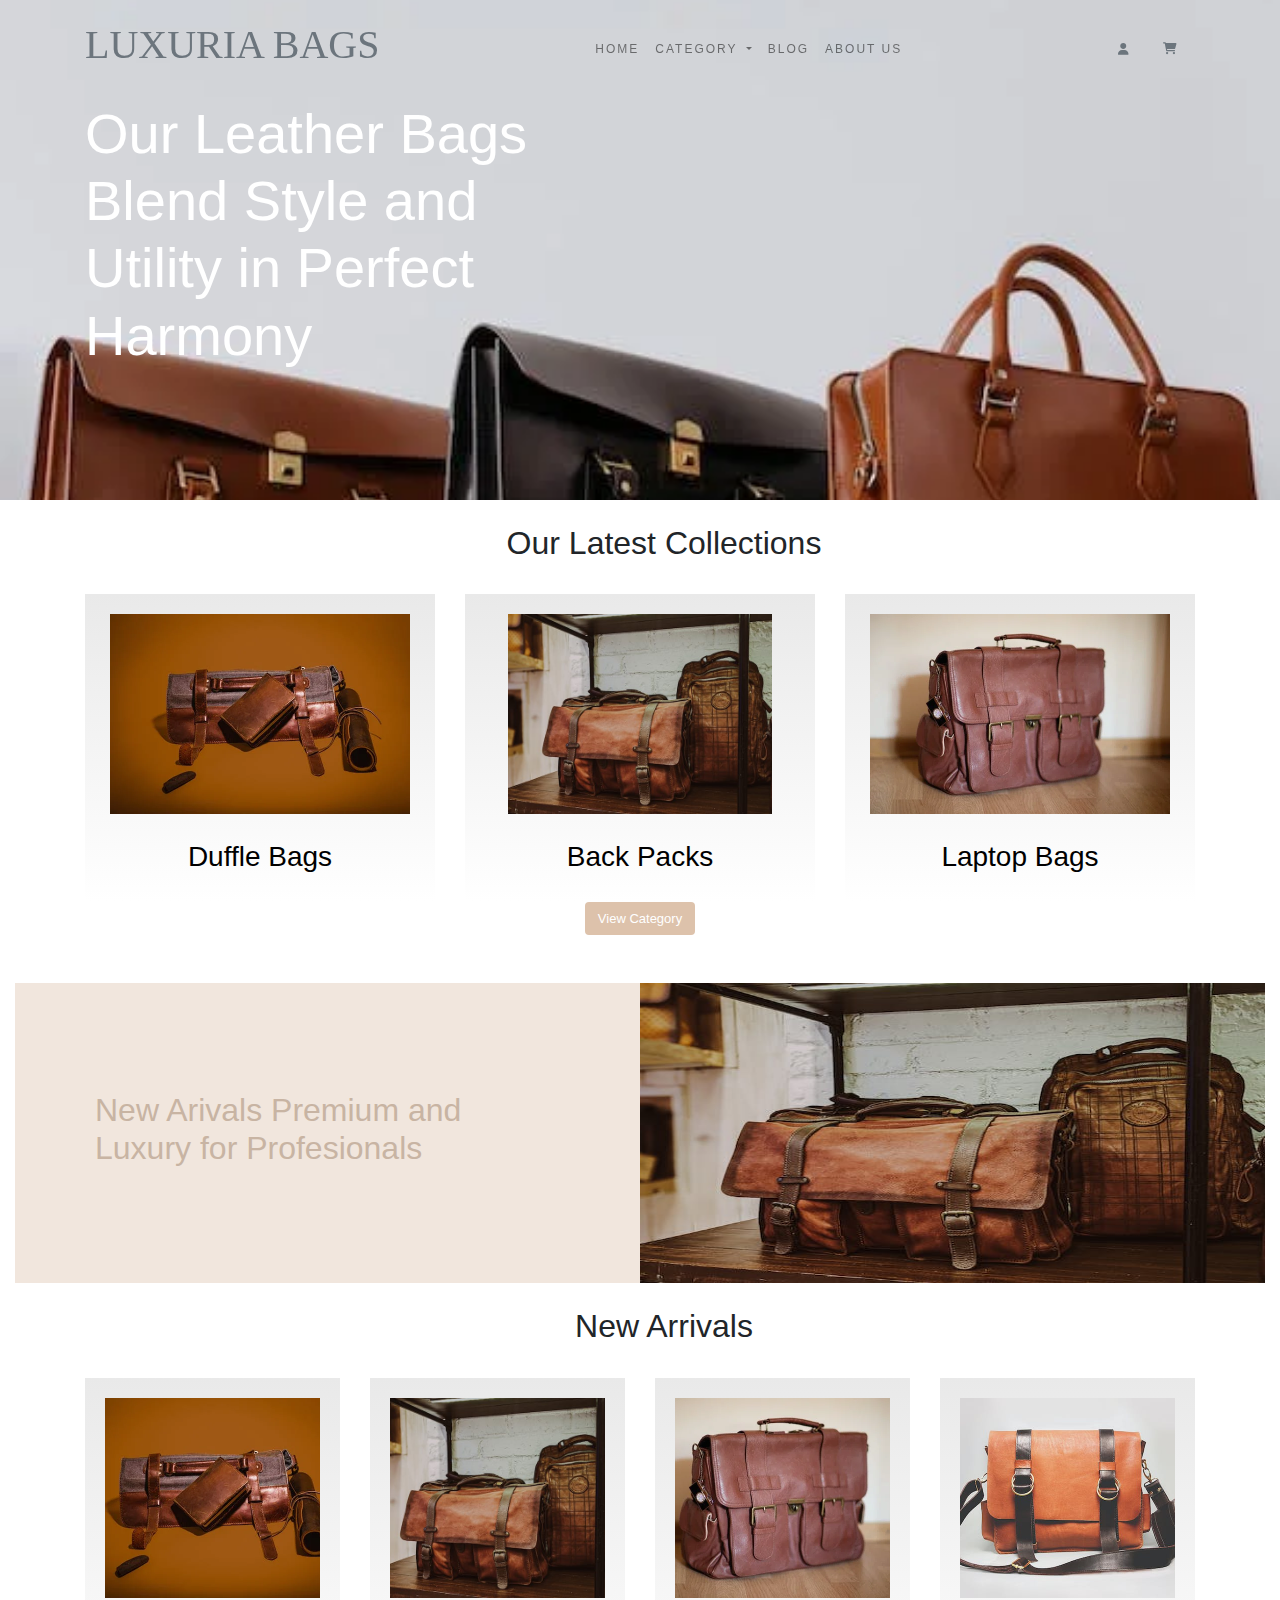
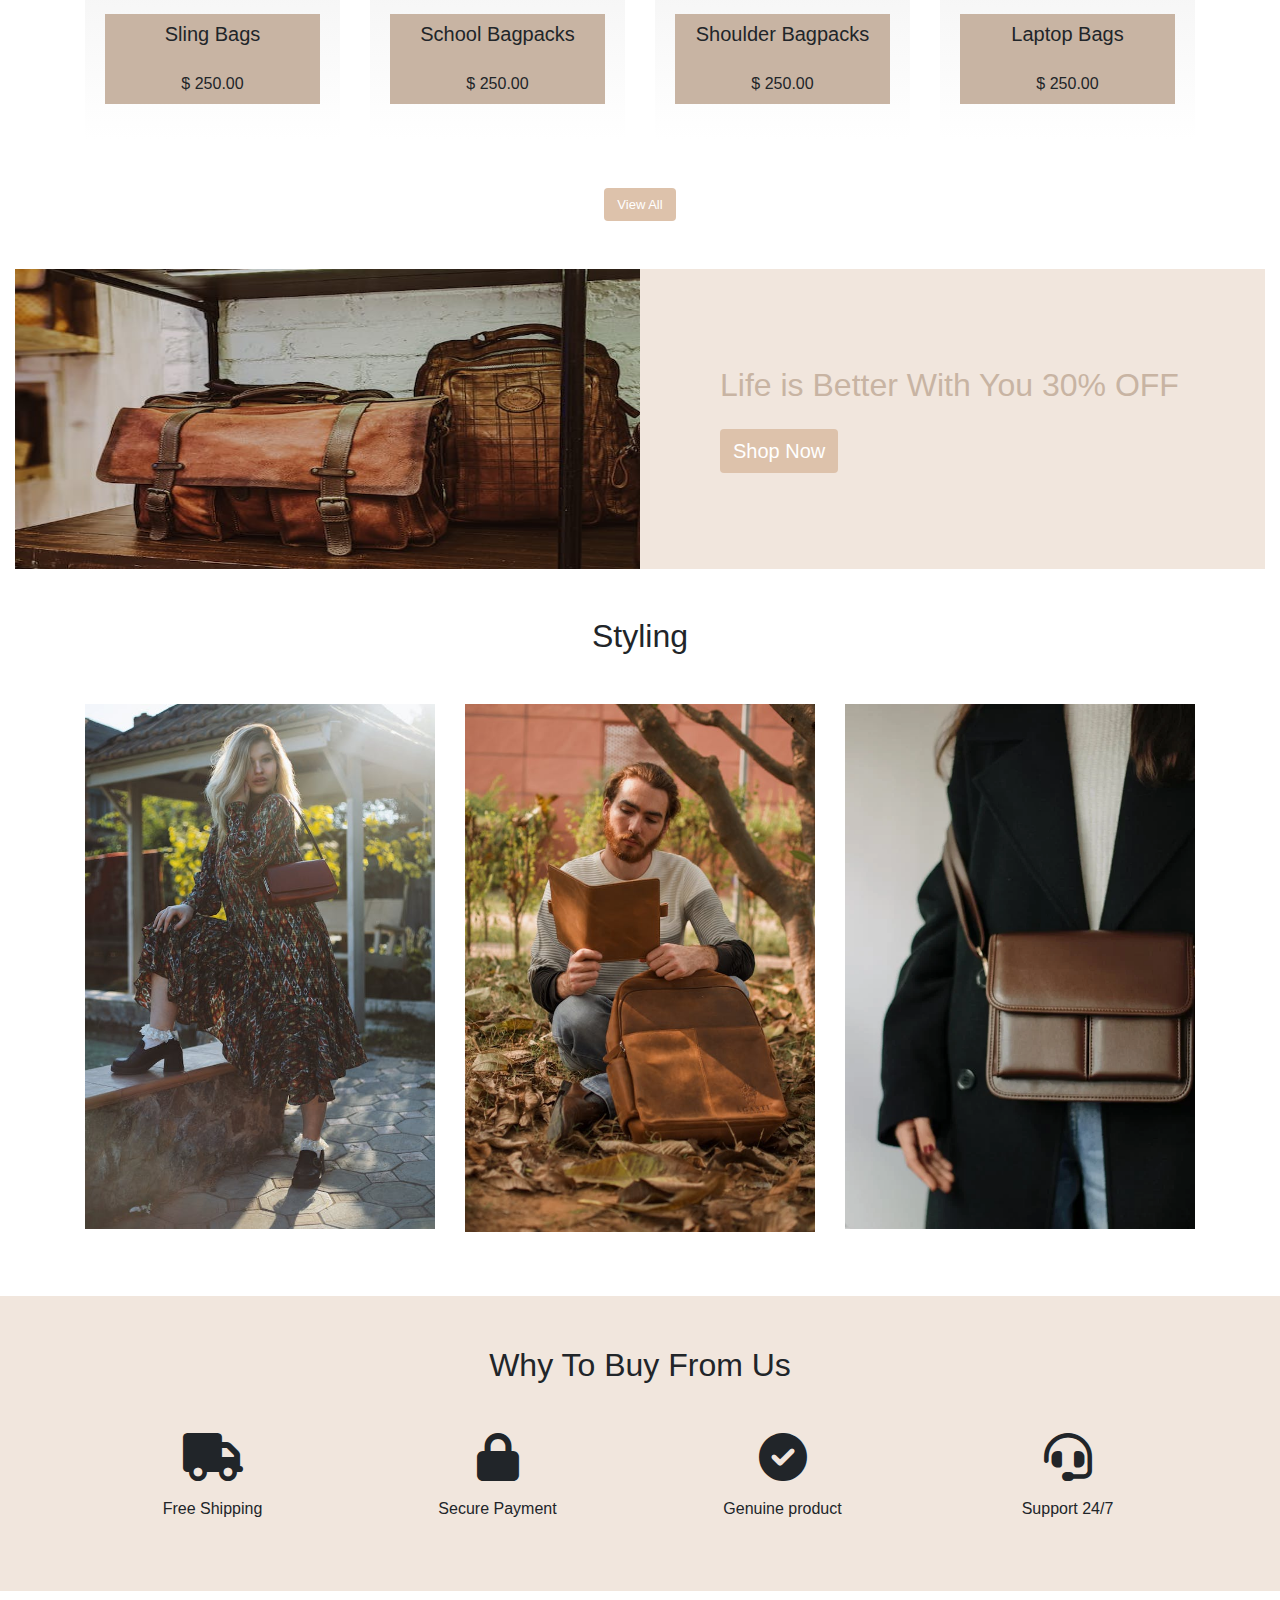
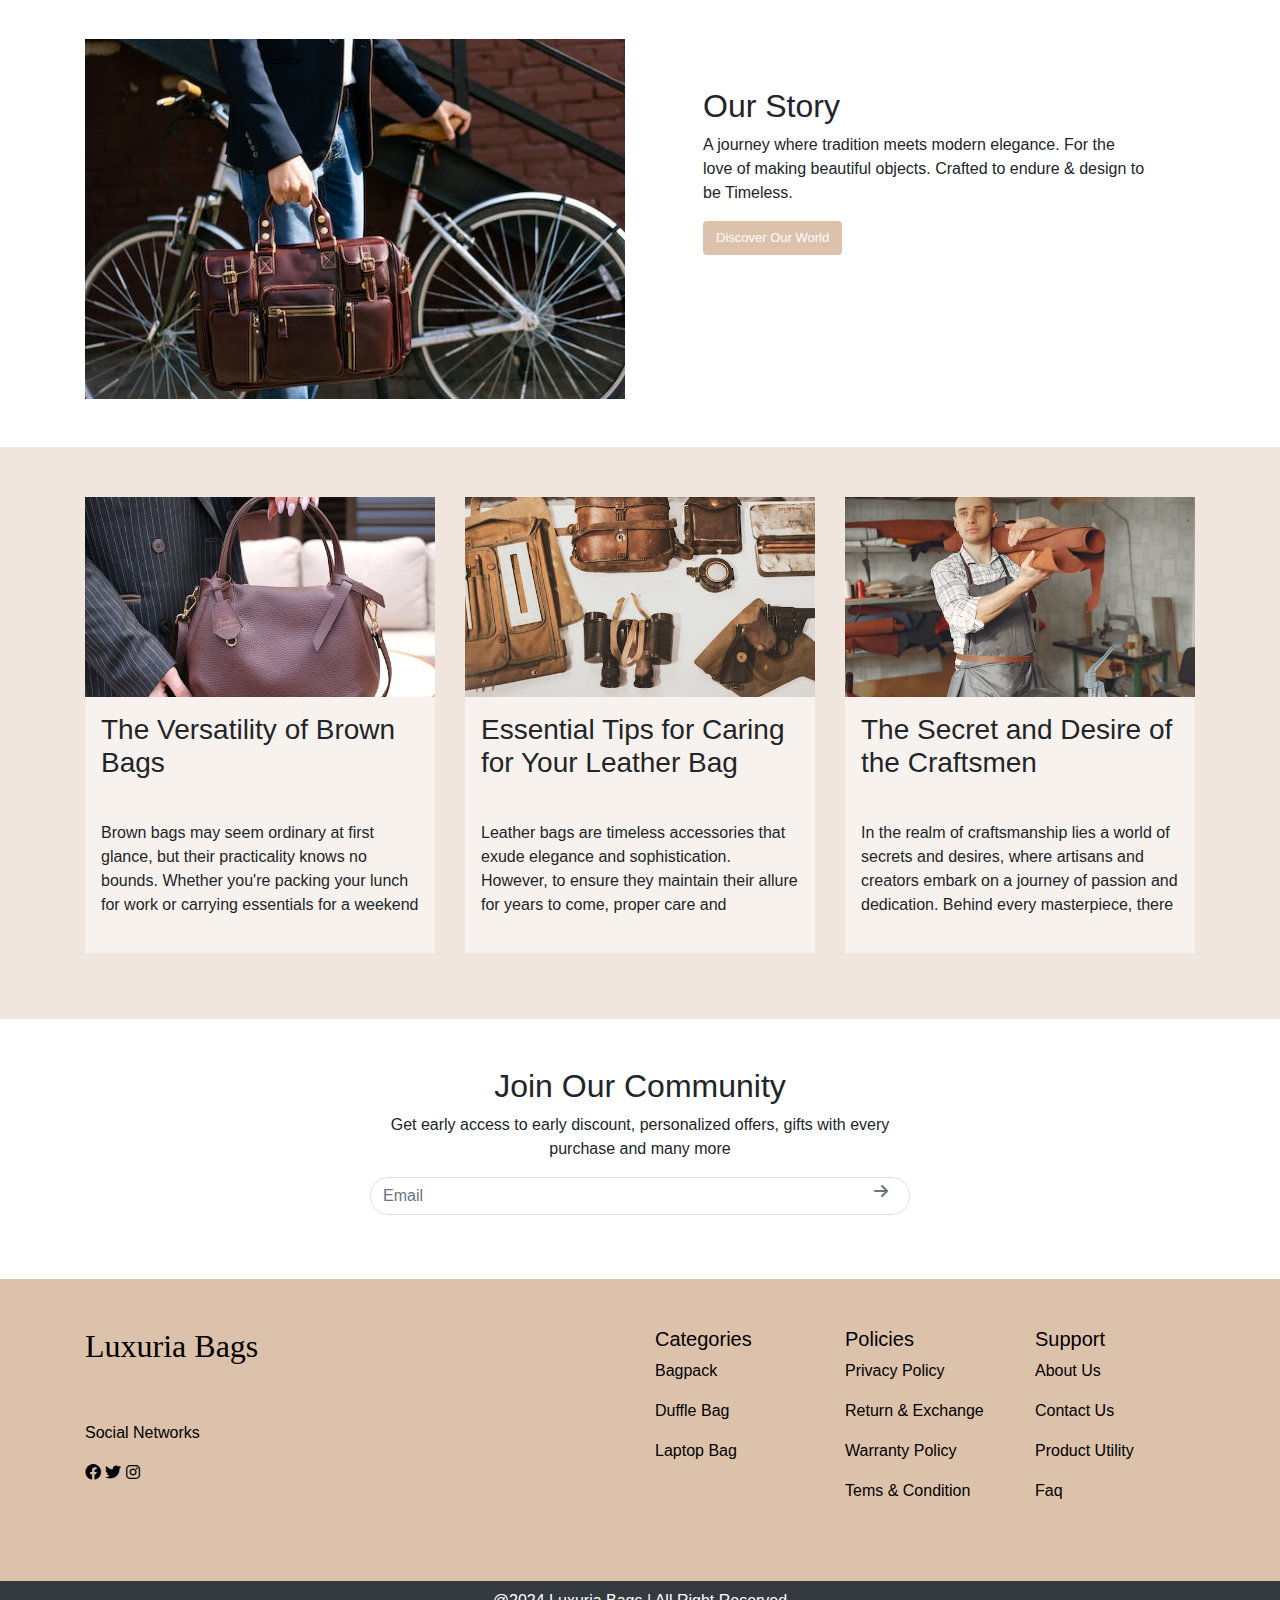
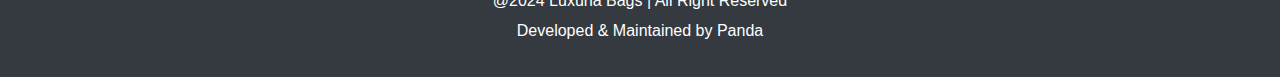
<file: index.html>
<html lang="en">
<head>
    <meta charset="UTF-8">
    <meta name="viewport" content="width=device-width, initial-scale=1.0">
    <title>Luxury Line Home</title>
    <link href="https://maxcdn.bootstrapcdn.com/bootstrap/4.5.2/css/bootstrap.min.css" rel="stylesheet">
    <link rel="stylesheet" href="https://cdnjs.cloudflare.com/ajax/libs/font-awesome/6.0.0/css/all.min.css">
    <link rel="stylesheet" href="styles.css">  
    <link rel="stylesheet" href="nav.css">
</head>
<body>

    <nav id="navbar" class="navbar navbar-expand-lg navbar-light bg-light bg-transparent fixed-top p-3">
        <div class="container">
            <a class="navbar-brand" href="index.html">
                <h1 class="text-secondary">Luxuria Bags
                </h1>
            </a>

            <button class="navbar-toggler" type="button" data-toggle="collapse" data-target="#navbarNav"
                aria-controls="navbarNav" aria-expanded="false" aria-label="Toggle navigation">
                <span class="navbar-toggler-icon"></span>
            </button>

            <div class="collapse navbar-collapse" id="navbarNav">
                <div class="navbar-nav mx-auto">
                    <a class="nav-link " href="index.html">Home</a>                  

                    <div class="nav-item dropdown hoverable-dropdown">
                        <a class="nav-link dropdown-toggle" href="#" id="navbarDropdown" role="button" data-toggle="dropdown" aria-haspopup="true" aria-expanded="false">
                            Category
                        </a>
                        <div class="dropdown-menu" aria-labelledby="navbarDropdown">
                            <a class="dropdown-item" href="backpacks.html"><p class="text-uppercase">Backpacks</p></a>
                            <a class="dropdown-item" href="duffle-bags.html"><p class="text-uppercase">Duffle Bags</p></a>
                            <a class="dropdown-item" href="laptop-bags.html"><p class="text-uppercase">Laptop Bags</p></a>
                        </div>
                    </div>
                    
                    <a class="nav-link" href="blog.html">Blog</a>
                    <a class="nav-link" href="about-us.html">About Us</a>
                    
                </div>

                <div class="d-flex my-2 my-lg-0">
                    <a class="nav-link " href="#" id="userLink"><i class="fas fa-user"></i> </a>
                    <a class="nav-link " href="cart.html"><i class="fas fa-shopping-cart"></i> </a>
                </div>
            </div>
        </div>
    </nav>

    <section class="background-section">
        <div class="container">
          <div class="row">
            <div class="col-md-6 text-left">
              <h2 class="display-4">Our Leather Bags Blend Style and Utility in Perfect Harmony</h2>
            </div>
          </div>
        </div>
    </section>

    <section class="image-section">
        <div class="container">
            <div class="row">
                <div class="col-md-12 text-center m-4">
                  <h2>Our Latest Collections</h2>
                </div>
            </div>

            <div class="row">
            <div class="col-lg-4 col-md-4 ">
              <div class="image-container">
                <img src="./images/pexels-photo-6674743.webp" alt="Image 1">
                <a class="collections" href="duffle-bags.html"><h3 class="pt-3">Duffle Bags</h3></a>
              </div>
            </div>
            <div class="col-lg-4 col-md-4 ">
              <div class="image-container">
                <img src="./images/pexels-photo-12811978.jpeg" alt="Image 2">
                <a class="collections" href="backpacks.html"><h3 class="pt-3">Back Packs</h3></a>
              </div>
            </div>
            <div class="col-lg-4 col-md-4">
              <div class="image-container mbb-5">
                <img src="./images/pexels-photo-10973347.webp" alt="Image 3">
                <a class="collections" href="laptop-bags.html"><h3 class="pt-3">Laptop Bags</h3></a>
              </div>
            </div>
            </div>

          <div class="row">
            <div class="col-md-12 text-center mb-5">
              <button class="btn btn-duff text-white">View Category</button>
            </div>
          </div>
        </div>
    </section>
    
    <section>
        <div class="container-fluid">
          <div class="row no-gutters">
            <div class="col-md-6 ">
              <div class="text-container d-flex align-items-center justify-content-center">
                <h2 class="f-3">New Arivals Premium and Luxury for Profesionals</h2>
              </div>
            </div>
            <div class="col-md-6 ">
                <div class="brand-container">
                    <img src="./images/pexels-photo-12811978.jpeg" class="img-fluid" alt="Right Image">
                </div>
             
            </div>
          </div>
        </div>
    </section>

    <section class="image-section">
        <div class="container">
            <div class="row">
                <div class="col-md-12 text-center m-4">
                  <h2>New Arrivals</h2>
                </div>
            </div>

            <div class="row">
            <div class="col-lg-3 col-md-6 ">
              <div class="image-container">
                <img src="./images/pexels-photo-6674743.webp" alt="Image 1">
                <div class="product-details mt-3">
                    <h5 class="pt-2 equal-height-h5">Sling Bags</h5>
                    <p class="pb-2">$ 250.00</p>
               </div>
              </div>
            </div>
            <div class="col-lg-3 col-md-6 ">
              <div class="image-container">
                <img src="./images/pexels-photo-12811978.jpeg" alt="Image 2">
                <div class="product-details mt-3">
                    <h5 class="pt-2 equal-height-h5">School Bagpacks</h5>
                    <p class="pb-2">$ 250.00</p>
               </div>
              </div>
            </div>
            <div class="col-lg-3 col-md-6">
              <div class="image-container mbb-5">
                <img src="./images/pexels-photo-10973347.webp" alt="Image 3">
                <div class="product-details mt-3">
                    <h5 class="pt-2 equal-height-h5">Shoulder Bagpacks</h5>
                    <p class="pb-2">$ 250.00</p>
               </div>
              </div>
            </div>
            <div class="col-lg-3 col-md-6">
                <div class="image-container mbb-6">
                    <img src="./images/pexels-photo-1152077.jpeg" alt="Image 3">
                    <div class="product-details mt-3">
                        <h5 class="pt-2 equal-height-h5">Laptop Bags</h5>
                        <p class="pb-2">$ 250.00</p>
                   </div>
                </div>
              </div>
            </div>

          <div class="row">
            <div class="col-md-12 text-center mt-5 mb-5">
              <button class="btn btn-duff text-white">View All</button>
            </div>
          </div>
        </div>
    </section>

    <section>
        <div class="container-fluid">
          <div class="row no-gutters">
            <div class="col-md-6">
              <div class="brand-container">
                <img src="./images/pexels-photo-12811978.jpeg" class="img-fluid" alt="Right Image">
              </div>
            </div>
      
            <div class="col-md-6">
              <div class="text-container d-flex flex-column align-item-left justify-content-center">
                <h2 class="f-3">Life is Better With You 30% OFF</h2>
                <button class="btn btn-duffs text-white mt-3 align-self-start">Shop Now</button>
              </div>
            </div>
          </div>
        </div>
    </section>
      
    <section class="mt-5">
        <div class="container">
          <div class="row">
            <div class="col-md-12">
              <h2 class="text-center mb-5">Styling</h2>
            </div>
          </div>
          <div class="row">
            <div class="col-md-4">
              <div class="image-containers mb-3">
                <img src="./images/pexels-photo-3848176.jpeg" alt="Image 1" class="img-fluid">
              </div>
            </div>
            <div class="col-md-4">
              <div class="image-containers mb-3">
                <img src="./images/pexels-photo-3389878.jpeg" alt="Image 2" class="img-fluid">
              </div>
            </div>
            <div class="col-md-4">
              <div class="image-containers mb-3">
                <img src="./images/pexels-photo-19354621.webp" alt="Image 3" class="img-fluid">
              </div>
            </div>
          </div>
        </div>
    </section>
      
    <section class="background-section-color mt-5">
        <div class="container">
          <div class="row">
            <div class="col-md-12">
              <h2 class="text-center mb-5 buy">Why To Buy From Us</h2>
            </div>
          </div>
          <div class="row">
            <div class="col-md-3">
              <div class="icon-container text-center">
                <i class="fas fa-truck fa-3x"></i>
                <p class="pt-3">Free Shipping</p>
              </div>
            </div>
            <div class="col-md-3">
              <div class="icon-container text-center">
                <i class="fas fa-lock fa-3x"></i>
                <p class="pt-3">Secure Payment</p>
              </div>
            </div>
            <div class="col-md-3">
              <div class="icon-container text-center">
                <i class="fas fa-check-circle fa-3x"></i>
                <p class="pt-3">Genuine product</p>
              </div>
            </div>
            <div class="col-md-3">
              <div class="icon-container text-center">
                <i class="fas fa-headset fa-3x"></i>
                <p class="pt-3">Support 24/7</p>
              </div>
            </div>
          </div>
        </div>
    </section>
      
    <section class="mt-5">
        <div class="container">
          <div class="row">
            <div class="col-lg-6 col-md-12">
              <div class="image-container-3">
                <img src="./images/pexels-photo-7595035.jpeg" alt="Image" class="img-fluid">
              </div>
            </div>
            <div class="col-lg-6 col-md-12">
              <div class="text-container-3 m-5">
                <h2>Our Story</h2>
                <p>A journey where tradition meets modern elegance. For the love of making beautiful objects. Crafted to endure & design to be Timeless. </p>
                <button class="btn btn-duff text-white">Discover Our World</button>
              </div>
            </div>
          </div>
        </div>
    </section>
      
    <section class="background-section-color mt-5">
        <div class="container">
          <div class="row">
            <div class="col-lg-4 col-md-12">
              <div class="blog-item">
                <img src="./images/free-photo-of-a-woman-holding-a-brown-handbag.jpeg" alt="Image 1" class="img-fluid equal-image">
                <div class="blog-background p-3  mb-3">
                    <h3 class="equal-height-h3">The Versatility of Brown Bags</h3>
                    <p class="equal-height-p ellipsis">Brown bags may seem ordinary at first glance, but their practicality knows no bounds. Whether you're packing your lunch for work or carrying essentials for a weekend getaway, brown bags offer reliability and durability. </p>
                </div>
              </div>
            </div>
            <div class="col-lg-4 col-md-12">
              <div class="blog-item">
                <img src="./images/pexels-photo-2282479.jpeg" alt="Image 2" class="img-fluid equal-image">
                <div class="blog-background p-3 mb-3">
                    <h3 class="equal-height-h3">Essential Tips for Caring for Your Leather Bag</h3>
                    <p class="equal-height-p">Leather bags are timeless accessories that exude elegance and sophistication. However, to ensure they maintain their allure for years to come, proper care and maintenance are essential. Here are some indispensable tips for preserving the beauty and longevity of your leather bag.</p>
                </div>
              </div>
            </div>
            <div class="col-lg-4 col-md-12">
              <div class="blog-item">
                <img src="./images/pexels-photo-4173278.jpeg" alt="Image 3" class="img-fluid equal-image">
                <div class="blog-background p-3  mb-3">
                    <h3 class="equal-height-h3">The Secret and Desire of the Craftsmen</h3>
                    <p class="equal-height-p">In the realm of craftsmanship lies a world of secrets and desires, where artisans and creators embark on a journey of passion and dedication. Behind every masterpiece, there is a story waiting to be told—a tale of craftsmanship, creativity, and unwavering commitm</p>
                </div>
              </div>
            </div>
          </div>
        </div>
    </section>
      
    <section class="mt-5 mb-5 subscribe">
        <div class="container">
          <div class="row justify-content-center">
            <div class="col-md-6 text-center">
              <h2>Join Our Community</h2>
              <p class="lh-p">Get early access to early discount, personalized offers, gifts with every purchase and many more</p>
              <div class="input-group mt-3 mb-3">
                <input type="text" class="form-control rounded-pill position-relative " placeholder="Email" style="text-align: left; border-color: #E9DED5;">
                <button class="btn btn-outline-secondary position-absolute top-50 translate-middle-y" type="button" style="right: 10px; border: none;"><i class="fas fa-arrow-right"></i></button>
              </div>
            </div>
          </div>
        </div>
    </section>
      

    <footer>
        <div class="container pt-5 pb-5">
          <div class="row">
            <div class="col-md-6">
              <h2>Luxuria Bags</h2>
              <div class="social-icons pt-5 pb-5">
                <p>Social Networks</p>
                <a href="#"><i class="fab fa-facebook"></i></a>
                <a href="#"><i class="fab fa-twitter"></i></a>
                <a href="#"><i class="fab fa-instagram"></i></a>
              </div>
            </div>
            <div class="col-md-6">
              <div class="row">
                <div class="col-md-4">
                  <h5>Categories</h5>
                  <div>
                    <p><a href="#">Bagpack</a></p>
                    <p><a href="#">Duffle Bag</a></p>
                    <p><a href="#">Laptop Bag</a><p>
                  </div>
                </div>
                <div class="col-md-4">
                  <h5>Policies</h5>
                  <div>
                    <p><a href="#">Privacy Policy</a></p>
                    <p><a href="#">Return & Exchange</a></p>
                    <p><a href="#">Warranty Policy</a></p>
                    <p><a href="#">Tems & Condition</a></p>
                  </div>
                </div>
                <div class="col-md-4">
                  <h5>Support</h5>
                  <div>
                    <p><a href="#">About Us</a></p>
                    <p><a href="#">Contact Us</a></p>
                    <p><a href="#">Product Utility</a></p>
                    <p><a href="#">Faq</a></p>
                  </div>
                </div>
              </div>
            </div>
          </div>
        </div>
    </footer>

    <div class="bg-dark copyright text-center text-white">
      <h2>@2024 Luxuria Bags | All Right Reserved</h2>
      <p class="pb-2">Developed & Maintained by Panda</p>
    </div>
      
    <script src="https://cdn.jsdelivr.net/npm/bootstrap@5.3.0/dist/js/bootstrap.bundle.min.js"></script>
 
  
    <script src="https://ajax.googleapis.com/ajax/libs/jquery/3.5.1/jquery.min.js"></script>
    <script src="https://cdnjs.cloudflare.com/ajax/libs/popper.js/1.16.0/umd/popper.min.js"></script>
    <script src="https://maxcdn.bootstrapcdn.com/bootstrap/4.5.2/js/bootstrap.min.js"></script>
    
    <script src="script.js"></script>
</body>
</html>
</file>
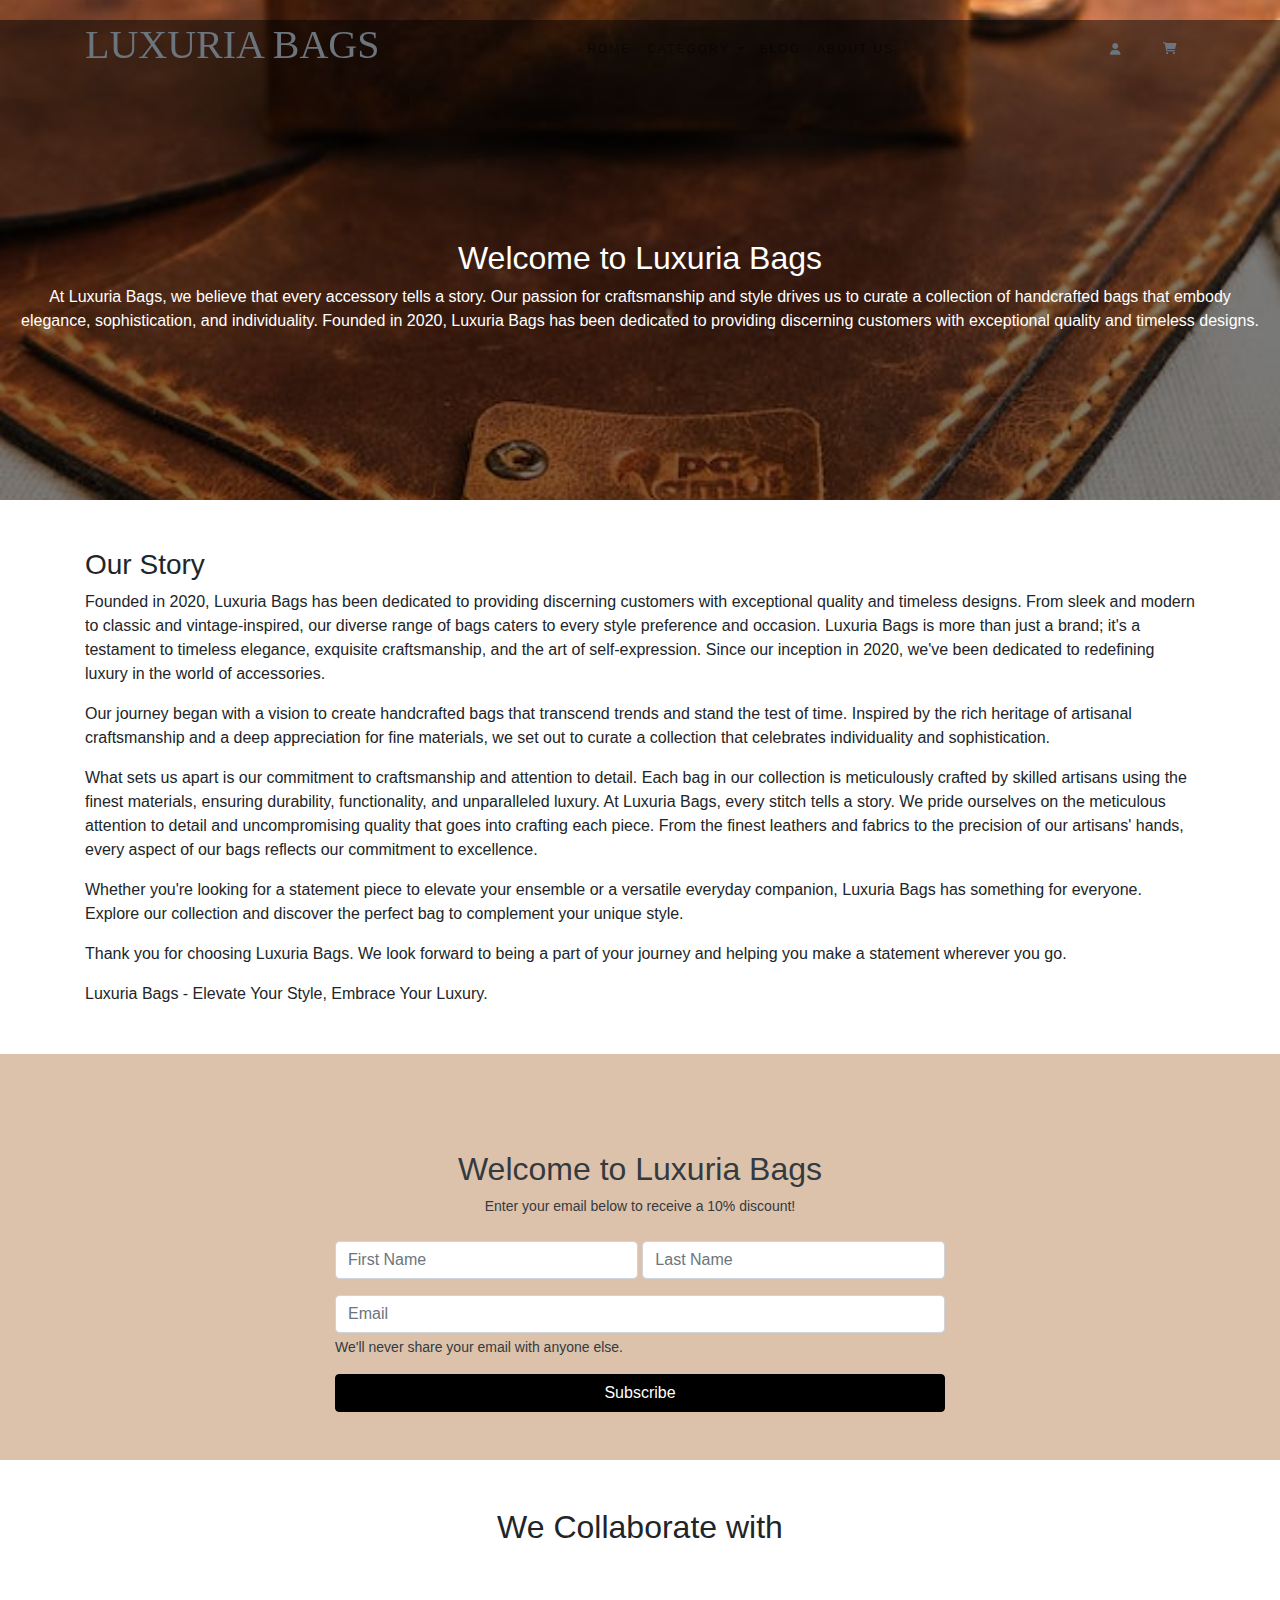
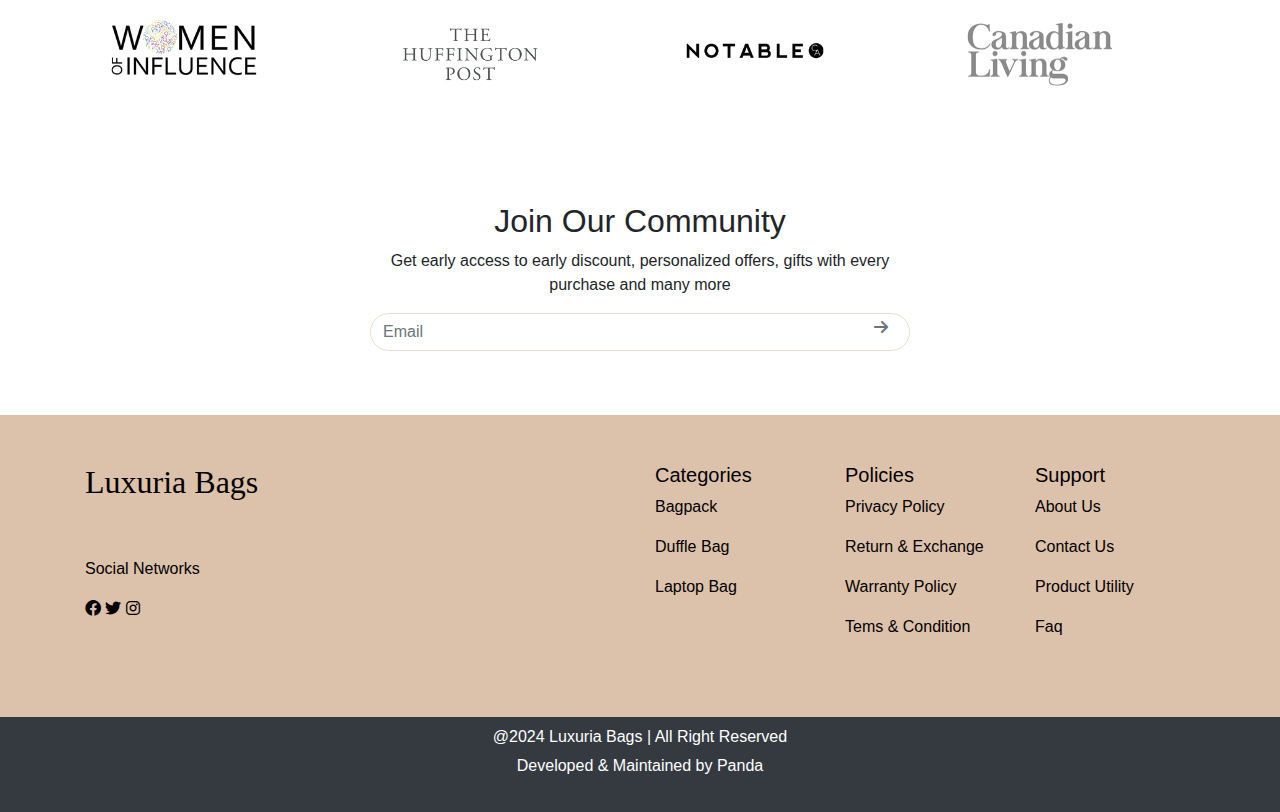
<file: about-us.html>
<html lang="en">
<head>
    <meta charset="UTF-8">
    <meta name="viewport" content="width=device-width, initial-scale=1.0">
    <title>Luxuria About Us</title>
    <link href="https://maxcdn.bootstrapcdn.com/bootstrap/4.5.2/css/bootstrap.min.css" rel="stylesheet">
    <link rel="stylesheet" href="https://cdnjs.cloudflare.com/ajax/libs/font-awesome/6.0.0/css/all.min.css">
    <link rel="stylesheet" href="styles.css">  
    <link rel="stylesheet" href="nav.css">
    <link rel="stylesheet" href="about-us.css">
</head>
<body>
    <nav id="navbar" class="navbar navbar-expand-lg navbar-light bg-light bg-transparent fixed-top p-3">
        <div class="container">
            <a class="navbar-brand" href="index.html">
                <h1 class="text-secondary">Luxuria Bags
                </h1>
            </a>

            <button class="navbar-toggler" type="button" data-toggle="collapse" data-target="#navbarNav"
                aria-controls="navbarNav" aria-expanded="false" aria-label="Toggle navigation">
                <span class="navbar-toggler-icon"></span>
            </button>

            <div class="collapse navbar-collapse" id="navbarNav">
                <div class="navbar-nav mx-auto">
                    <a class="nav-link " href="index.html">Home</a>
                   
                    <div class="nav-item dropdown hoverable-dropdown">
                        <a class="nav-link dropdown-toggle" href="#" id="navbarDropdown" role="button" data-toggle="dropdown" aria-haspopup="true" aria-expanded="false">
                            Category
                        </a>
                        <div class="dropdown-menu" aria-labelledby="navbarDropdown">
                            <a class="dropdown-item" href="backpacks.html"><p class="text-uppercase">Backpacks</p></a>
                            <a class="dropdown-item" href="duffle-bags.html"><p class="text-uppercase">Duffle Bags</p></a>
                            <a class="dropdown-item" href="laptop-bags.html"><p class="text-uppercase">Laptop Bags</p></a>
                        </div>
                    </div>
                    
                    <a class="nav-link" href="blog.html">Blog</a>
                    <a class="nav-link" href="about-us.html">About Us</a>
                    
                </div>

                <div class="d-flex my-2 my-lg-0">
                    <a class="nav-link mx-2" href="#" id="userLink"><i class="fas fa-user"></i> </a>
                    <a class="nav-link " href="cart.html"><i class="fas fa-shopping-cart"></i> </a>
                </div>
            </div>
        </div>
    </nav>

    <div class="about-image-section">
        <img src="./images/pexels-photo-12442669.jpeg" alt="Background Image" class="img-fluid">
        <div class="about-overlay pt-5 pb-5">
            <h2 class="text-center pt-5">Welcome to Luxuria Bags</h2>
            <p>At Luxuria Bags, we believe that every accessory tells a story. Our passion for craftsmanship and style drives us to curate a collection of handcrafted bags that embody elegance, sophistication, and individuality. Founded in 2020, Luxuria Bags has been dedicated to providing discerning customers with exceptional quality and timeless designs. </p>
        </div>
    </div>

    <div class="container mt-5">
        <div><h3>Our Story</h3></div>
        <div>
            <p>Founded in 2020, Luxuria Bags has been dedicated to providing discerning customers with exceptional quality and timeless designs. From sleek and modern to classic and vintage-inspired, our diverse range of bags caters to every style preference and occasion.
                Luxuria Bags is more than just a brand; it's a testament to timeless elegance, exquisite craftsmanship, and the art of self-expression. Since our inception in 2020, we've been dedicated to redefining luxury in the world of accessories.
            </p>
            <p>Our journey began with a vision to create handcrafted bags that transcend trends and stand the test of time. Inspired by the rich heritage of artisanal craftsmanship and a deep appreciation for fine materials, we set out to curate a collection that celebrates individuality and sophistication.</p>
            <p>What sets us apart is our commitment to craftsmanship and attention to detail. Each bag in our collection is meticulously crafted by skilled artisans using the finest materials, ensuring durability, functionality, and unparalleled luxury.
                At Luxuria Bags, every stitch tells a story. We pride ourselves on the meticulous attention to detail and uncompromising quality that goes into crafting each piece. From the finest leathers and fabrics to the precision of our artisans' hands, every aspect of our bags reflects our commitment to excellence.
            </p>
            <p>Whether you're looking for a statement piece to elevate your ensemble or a versatile everyday companion, Luxuria Bags has something for everyone. Explore our collection and discover the perfect bag to complement your unique style.</p>
            <p>Thank you for choosing Luxuria Bags. We look forward to being a part of your journey and helping you make a statement wherever you go.</p>
            <p>Luxuria Bags - Elevate Your Style, Embrace Your Luxury. </p>
        </div>
    </div>

    <div class="container-fluid mt-5 pt-5 bg-darker text-dark">
        <div class="row justify-content-center pt-5 pb-5">
            <div class="col-md-6">
                <div class="text-center mb-4">
                    <h2>Welcome to Luxuria Bags</h2>
                    <p class="discount-text">Enter your email below to receive a 10% discount!</p>
                </div>
                
                <form>
                    <div class="mb-3">
                        <div class="form-group d-flex justify-content-between">
                            <input type="text" class="form-control" id="firstName" aria-describedby="emailHelp" placeholder="First Name" required>
                            <div style="width: 10px;"></div> 
                            <input type="text" class="form-control" id="lastName" aria-describedby="emailHelp" placeholder="Last Name" required>
                        </div>
                        <input type="email" class="form-control" id="email" aria-describedby="emailHelp" placeholder="Email" required>
                        <div id="emailHelp" class="form-text">We'll never share your email with anyone else.</div>
                    </div>
                    
                    <button type="submit" class="btn btn-black w-100 border-none">Subscribe</button>
                </form>
            </div>
        </div>
    </div>

    <section class="partners-section mt-5 mb-3">
        <div class="container">
            <h2 class="text-center">We Collaborate with</h2>
            <div class="row">
                <div class="col-lg-3 col-md-6 col-6">
                    <img src="./images/partners-logo-1.png" alt="partner 1" class="img-fluid">
                </div>
                <div class="col-lg-3 col-md-6 col-6">
                    <img src="./images/partners-logo-2.png" alt="partner 1" class="img-fluid">
                </div>
                <div class="col-lg-3 col-md-6 col-6">
                    <img src="./images/partners-logo-3.png" alt="partner 1" class="img-fluid">
                </div>
                <div class="col-lg-3 col-md-6 col-6">
                    <img src="./images/partners-logo-4.png" alt="partner 1" class="img-fluid">
                </div>
            </div>
        </div>
    </section>
    
    <section class="mt-5 mb-5 subscribe">
        <div class="container">
          <div class="row justify-content-center">
            <div class="col-md-6 text-center">
              <h2>Join Our Community</h2>
              <p class="lh-p">Get early access to early discount, personalized offers, gifts with every purchase and many more</p>
              <div class="input-group mt-3 mb-3">
                <input type="text" class="form-control rounded-pill position-relative " placeholder="Email" style="text-align: left; border-color: #E9DED5;">
                <button class="btn btn-outline-secondary position-absolute top-50 translate-middle-y" type="button" style="right: 10px; border: none;"><i class="fas fa-arrow-right"></i></button>
              </div>
            </div>
          </div>
        </div>
    </section>

    <footer>
        <div class="container pt-5 pb-5">
          <div class="row">
            <div class="col-md-6">
              <h2>Luxuria Bags</h2>
              <div class="social-icons pt-5 pb-5">
                <p>Social Networks</p>
                <a href="#"><i class="fab fa-facebook"></i></a>
                <a href="#"><i class="fab fa-twitter"></i></a>
                <a href="#"><i class="fab fa-instagram"></i></a>
              </div>
            </div>
            <div class="col-md-6">
              <div class="row">
                <div class="col-md-4">
                  <h5>Categories</h5>
                  <div>
                    <p><a href="#">Bagpack</a></p>
                    <p><a href="#">Duffle Bag</a></p>
                    <p><a href="#">Laptop Bag</a><p>
                  </div>
                </div>
                <div class="col-md-4">
                  <h5>Policies</h5>
                  <div>
                    <p><a href="#">Privacy Policy</a></p>
                    <p><a href="#">Return & Exchange</a></p>
                    <p><a href="#">Warranty Policy</a></p>
                    <p><a href="#">Tems & Condition</a></p>
                  </div>
                </div>
                <div class="col-md-4">
                  <h5>Support</h5>
                  <div>
                    <p><a href="#">About Us</a></p>
                    <p><a href="#">Contact Us</a></p>
                    <p><a href="#">Product Utility</a></p>
                    <p><a href="#">Faq</a></p>
                  </div>
                </div>
              </div>
            </div>
          </div>
        </div>
    </footer>

    <div class="bg-dark copyright text-center text-white">
        <h2>@2024 Luxuria Bags | All Right Reserved</h2>
        <p class="pb-2">Developed & Maintained by Panda</p>
      </div>

    <script src="https://ajax.googleapis.com/ajax/libs/jquery/3.5.1/jquery.min.js"></script>
    <script src="https://cdnjs.cloudflare.com/ajax/libs/popper.js/1.16.0/umd/popper.min.js"></script>
    <script src="https://maxcdn.bootstrapcdn.com/bootstrap/4.5.2/js/bootstrap.min.js"></script>
    
    <script src="script.js"></script>
</body>
</html>
</file>
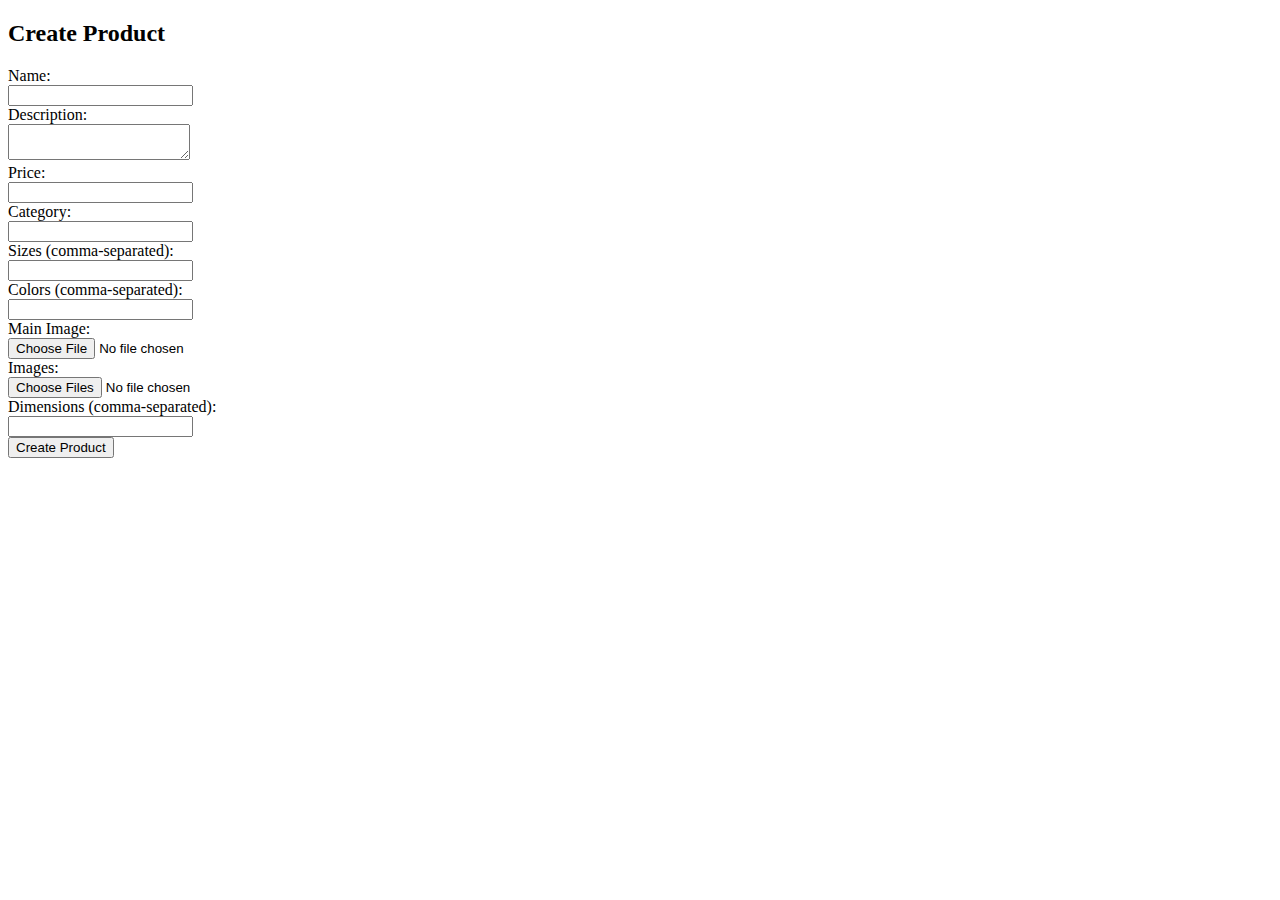
<file: admin.html>
<!DOCTYPE html>
<html lang="en">
<head>
<meta charset="UTF-8">
<meta name="viewport" content="width=device-width, initial-scale=1.0">
<title>Create Product</title>
</head>
<body>

<h2>Create Product</h2>

<form id="productForm" enctype="multipart/form-data">
  <label for="name">Name:</label><br>
  <input type="text" id="name" name="name" required><br>

  <label for="description">Description:</label><br>
  <textarea id="description" name="description" required></textarea><br>

  <label for="price">Price:</label><br>
  <input type="number" id="price" name="price" min="0" step="0.01" required><br>

  <label for="category">Category:</label><br>
  <input type="text" id="category" name="category" required><br>

  <label for="sizes">Sizes (comma-separated):</label><br>
  <input type="text" id="sizes" name="sizes"><br>

  <label for="colors">Colors (comma-separated):</label><br>
  <input type="text" id="colors" name="colors"><br>

  <label for="mainImage">Main Image:</label><br>
  <input type="file" id="mainImage" name="mainImage" accept="image/*" required><br>

  <label for="images">Images:</label><br>
  <input type="file" id="images" name="images" multiple accept="image/*"><br>
  <div id="selectedImagesContainer"></div> <!-- Container for selected images -->

 

  <label for="dimensions">Dimensions (comma-separated):</label><br>
  <input type="text" id="dimensions" name="dimensions"><br>

  <button type="submit">Create Product</button>
</form>

<script>
    document.getElementById('images').addEventListener('change', function(event) {
      const selectedImagesContainer = document.getElementById('selectedImagesContainer');
      const files = event.target.files;
    
      if (files.length > 0) {
        for (let i = 0; i < files.length; i++) {
          const file = files[i];
          console.log('Selected file:', file);
          const reader = new FileReader();
          reader.onload = function() {
            const imageElement = document.createElement('img');
            imageElement.src = reader.result;
            imageElement.alt = 'Selected Image';
            imageElement.style.maxWidth = '100px'; // Set maximum width for better display
            selectedImagesContainer.appendChild(imageElement);
          };
          reader.readAsDataURL(file);
        }
      } else {
        selectedImagesContainer.innerHTML = 'No images selected';
      }
    });
    
    document.getElementById('productForm').addEventListener('submit', async function(event) {
      event.preventDefault();
    
      const formData = new FormData(this);
      console.log('Form data:', formData); 
    
      try {
        const response = await fetch('http://localhost:3008/product', {
          method: 'POST',
          body: formData
        });
    
        if (!response.ok) {
          throw new Error('Failed to create product');
        }
    
        alert('Product created successfully!');
        this.reset();
      } catch (error) {
        console.error('Error creating product:', error.message);
        alert('Failed to create product');
      }
    });
    </script>
    
    

</body>
</html>
</file>
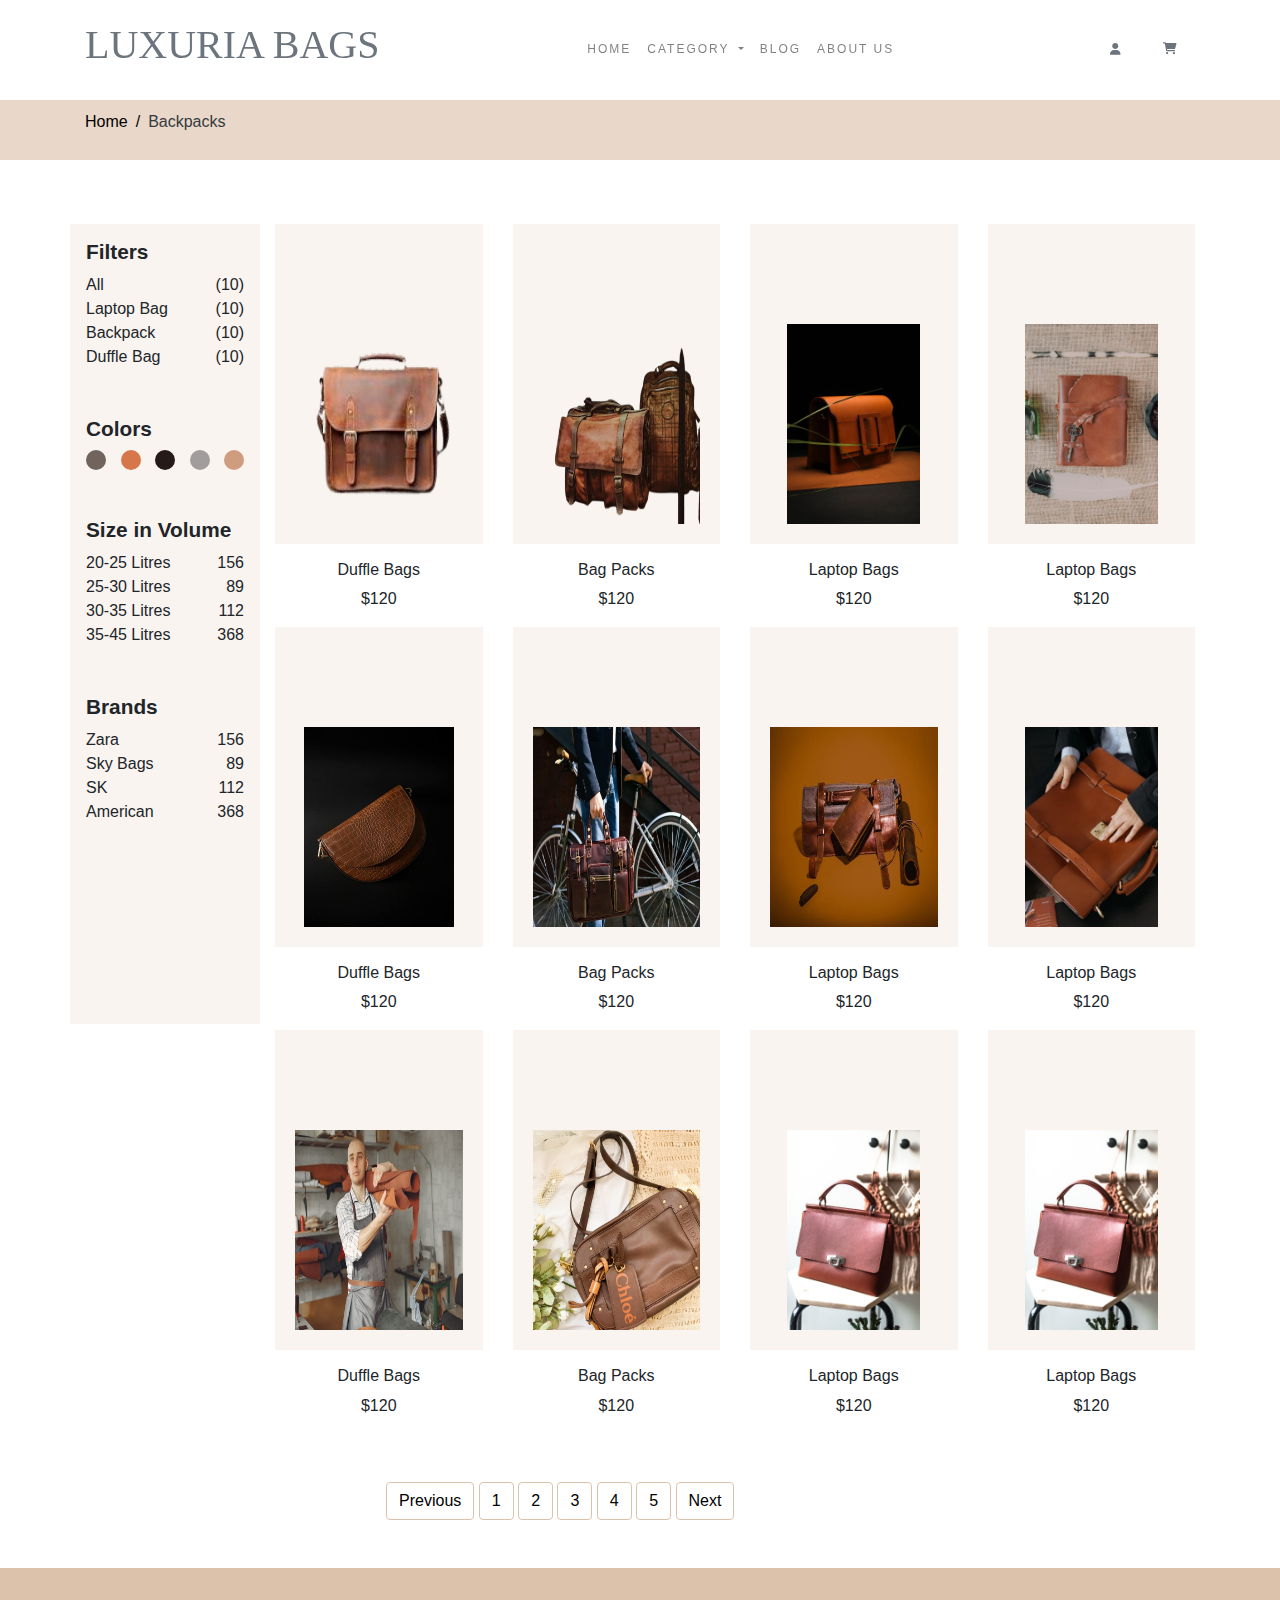
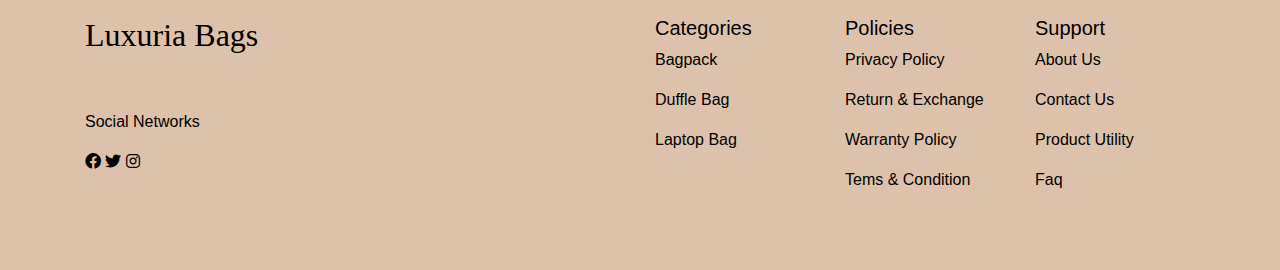
<file: backpacks.html>
<html lang="en">
<head>
    <meta charset="UTF-8">
    <meta name="viewport" content="width=device-width, initial-scale=1.0">
    <title>Luxuria Back Packs</title>
    <link href="https://maxcdn.bootstrapcdn.com/bootstrap/4.5.2/css/bootstrap.min.css" rel="stylesheet">
    <link rel="stylesheet" href="https://cdnjs.cloudflare.com/ajax/libs/font-awesome/6.0.0/css/all.min.css">
    <link rel="stylesheet" href="styles.css">  
    <link rel="stylesheet" href="nav.css">
    <link rel="stylesheet" href="backpacks.css">
</head>
<body>
    <nav id="navbar" class="navbar navbar-expand-lg navbar-light bg-light bg-transparent fixed-top p-3">
        <div class="container">
            <a class="navbar-brand" href="index.html">
                <h1 class="text-secondary">Luxuria Bags
                </h1>
            </a>

            <button class="navbar-toggler" type="button" data-toggle="collapse" data-target="#navbarNav"
                aria-controls="navbarNav" aria-expanded="false" aria-label="Toggle navigation">
                <span class="navbar-toggler-icon"></span>
            </button>

            <div class="collapse navbar-collapse" id="navbarNav">
                <div class="navbar-nav mx-auto">
                    <a class="nav-link " href="index.html">Home</a>
                   
                    <div class="nav-item dropdown hoverable-dropdown">
                        <a class="nav-link dropdown-toggle" href="#" id="navbarDropdown" role="button" data-toggle="dropdown" aria-haspopup="true" aria-expanded="false">
                            Category
                        </a>
                        <div class="dropdown-menu" aria-labelledby="navbarDropdown">
                            <a class="dropdown-item" href="backpacks.html"><p class="text-uppercase">Backpacks</p></a>
                            <a class="dropdown-item" href="duffle-bags.html"><p class="text-uppercase">Duffle Bags</p></a>
                            <a class="dropdown-item" href="laptop-bags.html"><p class="text-uppercase">Laptop Bags</p></a>
                        </div>
                    </div>
                    
                    <a class="nav-link" href="blog.html">Blog</a>
                    <a class="nav-link" href="about-us.html">About Us</a>
                    
                </div>

                <div class="d-flex my-2 my-lg-0">
                    <a class="nav-link mx-2" href="#" id="userLink"><i class="fas fa-user"></i> </a>
                    <a class="nav-link " href="cart.html"><i class="fas fa-shopping-cart"></i> </a>
                </div>
            </div>
        </div>
    </nav>

    <section style="background-color: #E9D8C9; color: #fff; padding: 10px; margin-top: 100px;" class="sub-nav">
        <div class="container">
          <div class="row">
            <div class="col-md-12">
              <div class="d-flex justify-content-even">
                <a href="index.html" class="mr-2">Home</a>
                <span class="mr-2">/</span>
                <p class="text-dark">Backpacks</p>
              </div>
            </div>
          </div>
        </div>
    </section> 
   
    <section >
        <div class="container pt-5">
          <div class="row">
            <div class="col-lg-2 d-none d-lg-block product-length p-3 mb-5 mt-3" style="background-color: #F9F4F0; height: 800px;">
                <h2>Filters</h2>
                <div class=" ">
                    <div class="d-flex justify-content-between align-items-center">
                       <span>All</span>
                       <span>(10)</span> 
                    </div>
                    <div class="d-flex justify-content-between align-items-center">
                        <span>Laptop Bag</span>
                        <span>(10)</span> 
                    </div>
                    <div class="d-flex justify-content-between align-items-center">
                        <span>Backpack</span>
                        <span>(10)</span> 
                    </div>
                     <div class="d-flex justify-content-between align-items-center">
                        <span>Duffle Bag</span>
                        <span>(10)</span> 
                    </div>
                <div>

                <div class="mt-5">
                    <h2>Colors</h2>
                    <div class="d-flex justify-content-between align-items-center">
                        <div class="color-option rounded-circle" style="background-color: #70645D; width: 20px; height: 20px;"></div>
                        <div class="color-option rounded-circle" style="background-color: #D5764B; width: 20px; height: 20px;"></div>
                        <div class="color-option rounded-circle" style="background-color: #241A17; width: 20px; height: 20px;"></div>
                        <div class="color-option rounded-circle" style="background-color: #A09D9C; width: 20px; height: 20px;"></div>
                        <div class="color-option rounded-circle" style="background-color: #CF9C7F; width: 20px; height: 20px;"></div>
                    </div>
                </div>

                <div class="mt-5">
                    <h2>Size in Volume</h2>
                    <div class="d-flex justify-content-between align-items-center">
                        <span>20-25 Litres</span>
                        <span>156</span> 
                    </div>
                    <div class="d-flex justify-content-between align-items-center">
                        <span>25-30 Litres</span>
                        <span>89</span> 
                    </div>
                    <div class="d-flex justify-content-between align-items-center">
                        <span>30-35 Litres</span>
                        <span>112</span> 
                    </div>
                    <div class="d-flex justify-content-between align-items-center">
                        <span>35-45 Litres</span>
                        <span>368</span> 
                    </div>
                </div>
              
                <div class="mt-5">
                    <h2>Brands</h2>
                    <div class="d-flex justify-content-between align-items-center">
                        <span>Zara</span>
                        <span>156</span> 
                    </div>
                    <div class="d-flex justify-content-between align-items-center">
                        <span>Sky Bags</span>
                        <span>89</span> 
                    </div>
                    <div class="d-flex justify-content-between align-items-center">
                        <span>SK</span>
                        <span>112</span> 
                    </div>
                    <div class="d-flex justify-content-between align-items-center">
                        <span>American</span>
                        <span>368</span> 
                    </div>
                </div>
                
            </div>
          <div>

           </div>

            </div>
            </div>

            <div class="col-lg-10 product-detailx mt-3">

              <div class="row">
                <div class="col-lg-3 col-md-6 ">
                    <div class="product">
                        <img src="./images/download__1_-removebg-preview.png" alt="Image 1">
                    </div>
                    <div class="text-center">
                        <h3 class="pt-3">Duffle Bags</h3>
                        <p>$120</p>
                    </div>
                    
                  
                </div>
                <div class="col-lg-3 col-md-6 ">
                    <div class="product">
                        <img src="./images/pexels-photo-12811978-removebg.png" alt="Image 2">
                    </div>
                    <div class="text-center">
                        <h3 class="pt-3">Bag Packs</h3>
                        <p>$120</p>
                    </div>
                </div>
                <div class="col-lg-3 col-md-6">
                    <div class="product mbb-5">
                        <img src="./images/pexels-photo-8502482.webp" alt="Image 3">
                    </div>
                    <div class="text-center">
                        <h3 class="pt-3">Laptop Bags</h3>
                        <p>$120</p>
                    </div>
                </div>
                <div class="col-lg-3 col-md-6">
                    <div class="product mbb-5">
                      <img src="./images/pexels-photo-7978767.jpeg" alt="Image 3">
                    </div>
                    <div class="text-center">
                      <h3 class="pt-3">Laptop Bags</h3>
                      <p>$120</p>
                    </div>
                
                </div>

                <div class="col-lg-3 col-md-6 ">
                    <div class="product">
                        <img src="./images/pexels-photo-5462562.jpeg" alt="Image 1">
                    </div>
                    <div class="text-center">
                        <h3 class="pt-3">Duffle Bags</h3>
                        <p>$120</p>
                    </div>
                    
                  
                </div>
                <div class="col-lg-3 col-md-6 ">
                    <div class="product">
                        <img src="./images/pexels-photo-7595035.jpeg" alt="Image 2">
                    </div>
                    <div class="text-center">
                        <h3 class="pt-3">Bag Packs</h3>
                        <p>$120</p>
                    </div>
                </div>
                <div class="col-lg-3 col-md-6">
                    <div class="product mbb-5">
                        <img src="./images/pexels-photo-6674743.webp" alt="Image 3">
                    </div>
                    <div class="text-center">
                        <h3 class="pt-3">Laptop Bags</h3>
                        <p>$120</p>
                    </div>
                </div>
                <div class="col-lg-3 col-md-6">
                    <div class="product mbb-5">
                      <img src="./images/pexels-photo-6649421.webp" alt="Image 3">
                    </div>
                    <div class="text-center">
                      <h3 class="pt-3">Laptop Bags</h3>
                      <p>$120</p>
                    </div>
                
                </div>

                <div class="col-lg-3 col-md-6 ">
                    <div class="product">
                        <img src="./images/pexels-photo-4173278.jpeg" alt="Image 1">
                    </div>
                    <div class="text-center">
                        <h3 class="pt-3">Duffle Bags</h3>
                        <p>$120</p>
                    </div>
                    
                  
                </div>
                <div class="col-lg-3 col-md-6 ">
                    <div class="product">
                        <img src="./images/pexels-photo-4339598.jpeg" alt="Image 2">
                    </div>
                    <div class="text-center">
                        <h3 class="pt-3">Bag Packs</h3>
                        <p>$120</p>
                    </div>
                </div>
                <div class="col-lg-3 col-md-6">
                    <div class="product mbb-5">
                        <img src="./images/pexels-photo-4830926.jpeg" alt="Image 3">
                    </div>
                    <div class="text-center">
                        <h3 class="pt-3">Laptop Bags</h3>
                        <p>$120</p>
                    </div>
                </div>
                <div class="col-lg-3 col-md-6">
                    <div class="product mbb-5">
                      <img src="./images/pexels-photo-4830926.jpeg" alt="Image 3">
                    </div>
                    <div class="text-center">
                      <h3 class="pt-3">Laptop Bags</h3>
                      <p>$120</p>
                    </div>
                
                </div>

                <div class="row m-5">
                    <div class="col-lg-12 offset-lg-2">
                      <!-- Buttons for Previous and Next -->
                      <button type="button" class="btn btn-custom">Previous</button>
                      <button type="button" class="btn btn-custom">1</button>
                      <button type="button" class="btn btn-custom">2</button>
                      <button type="button" class="btn btn-custom">3</button>
                      <button type="button" class="btn btn-custom">4</button>
                      <button type="button" class="btn btn-custom">5</button>
                      <button type="button" class="btn btn-custom">Next</button>
                    </div>
                  </div>
                </div>
            </div>
            </div>
        </div>
    </section>
      

      <footer>
        <div class="container pt-5 pb-5">
          <div class="row">
            <div class="col-md-6">
              <h2>Luxuria Bags</h2>
              <div class="social-icons pt-5 pb-5">
                <p>Social Networks</p>
                <a href="#"><i class="fab fa-facebook"></i></a>
                <a href="#"><i class="fab fa-twitter"></i></a>
                <a href="#"><i class="fab fa-instagram"></i></a>
              </div>
            </div>
            <div class="col-md-6">
              <div class="row">
                <div class="col-md-4">
                  <h5>Categories</h5>
                  <div>
                    <p><a href="#">Bagpack</a></p>
                    <p><a href="#">Duffle Bag</a></p>
                    <p><a href="#">Laptop Bag</a><p>
                  </div>
                </div>
                <div class="col-md-4">
                  <h5>Policies</h5>
                  <div>
                    <p><a href="#">Privacy Policy</a></p>
                    <p><a href="#">Return & Exchange</a></p>
                    <p><a href="#">Warranty Policy</a></p>
                    <p><a href="#">Tems & Condition</a></p>
                  </div>
                </div>
                <div class="col-md-4">
                  <h5>Support</h5>
                  <div>
                    <p><a href="#">About Us</a></p>
                    <p><a href="#">Contact Us</a></p>
                    <p><a href="#">Product Utility</a></p>
                    <p><a href="#">Faq</a></p>
                  </div>
                </div>
              </div>
            </div>
          </div>
        </div>
    </footer>
  
    <script src="https://ajax.googleapis.com/ajax/libs/jquery/3.5.1/jquery.min.js"></script>
    <script src="https://cdnjs.cloudflare.com/ajax/libs/popper.js/1.16.0/umd/popper.min.js"></script>
    <script src="https://maxcdn.bootstrapcdn.com/bootstrap/4.5.2/js/bootstrap.min.js"></script>
    
    <script src="script.js"></script>
</body>
</html>
</file>
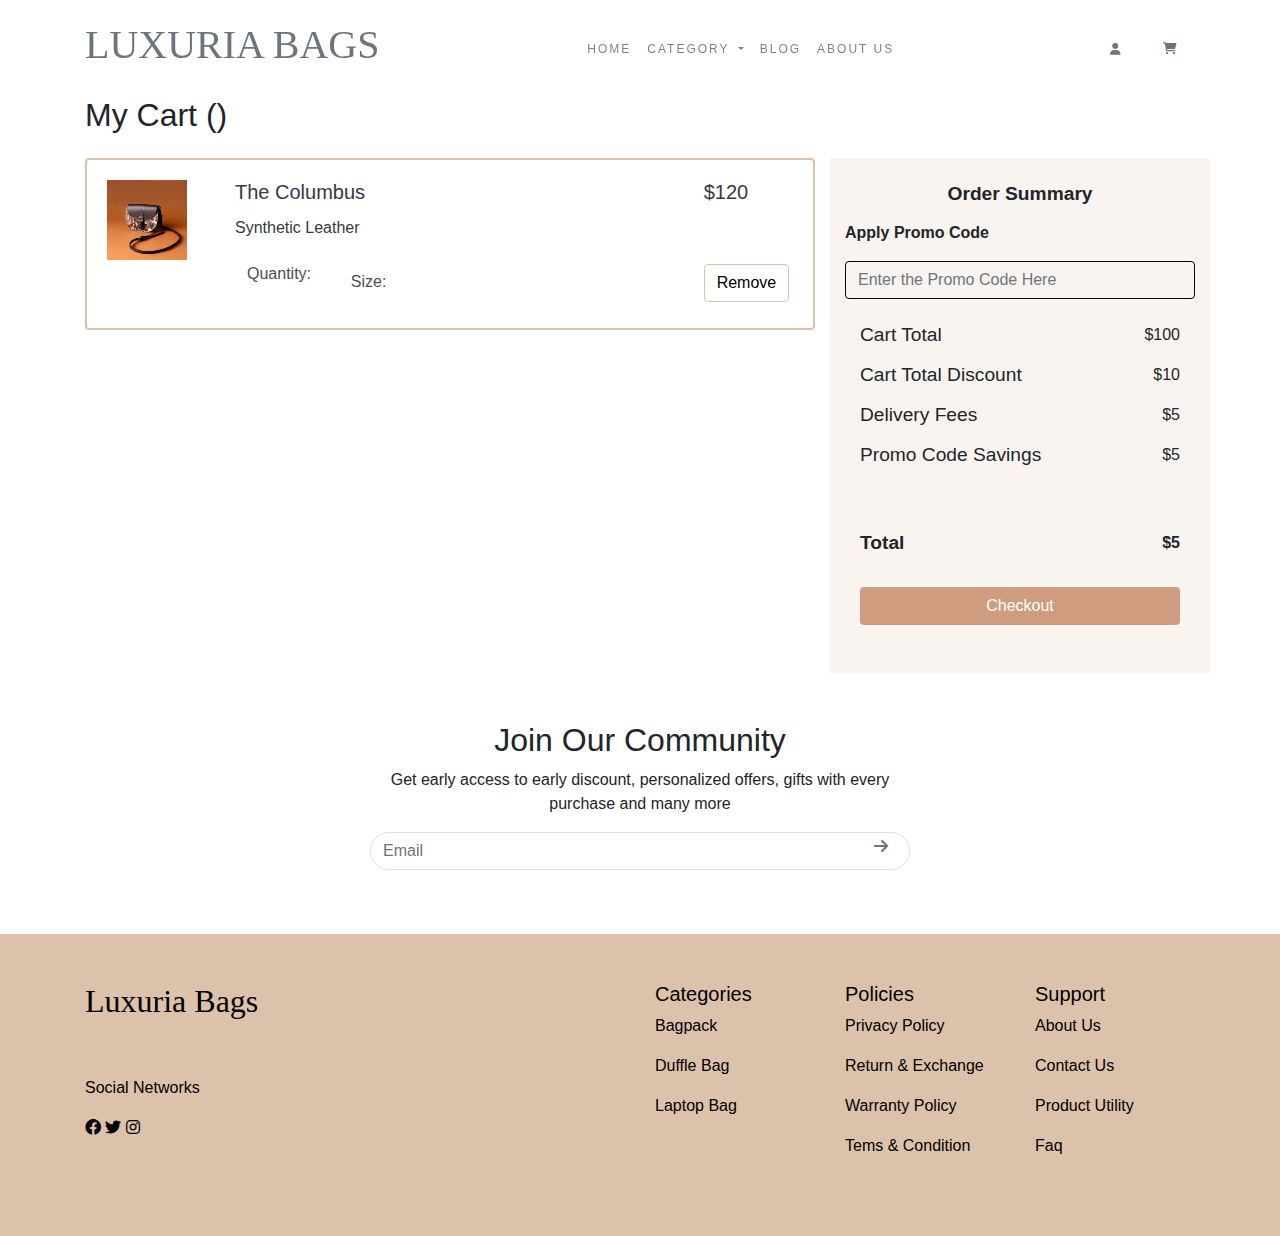
<file: cart.html>
<html lang="en">
<head>
    <meta charset="UTF-8">
    <meta name="viewport" content="width=device-width, initial-scale=1.0">
    <title>Cart Items</title>
    <link href="https://maxcdn.bootstrapcdn.com/bootstrap/4.5.2/css/bootstrap.min.css" rel="stylesheet">
    <link rel="stylesheet" href="https://cdnjs.cloudflare.com/ajax/libs/font-awesome/6.0.0/css/all.min.css">
    <link rel="stylesheet" href="styles.css">  
    <link rel="stylesheet" href="nav.css">
    <link rel="stylesheet" href="backpacks.css">
    <link rel="stylesheet" href="cart.css">
</head>
<body>
    <nav id="navbar" class="navbar navbar-expand-lg navbar-light bg-light bg-transparent fixed-top p-3 mb-5">
        <div class="container">
            <a class="navbar-brand" href="index.html">
                <h1 class="text-secondary">Luxuria Bags
                </h1>
            </a>

            <button class="navbar-toggler" type="button" data-toggle="collapse" data-target="#navbarNav"
                aria-controls="navbarNav" aria-expanded="false" aria-label="Toggle navigation">
                <span class="navbar-toggler-icon"></span>
            </button>

            <div class="collapse navbar-collapse" id="navbarNav">
                <div class="navbar-nav mx-auto">
                    <a class="nav-link " href="index.html">Home</a>                   

                    <div class="nav-item dropdown hoverable-dropdown">
                        <a class="nav-link dropdown-toggle" href="#" id="navbarDropdown" role="button" data-toggle="dropdown" aria-haspopup="true" aria-expanded="false">
                            Category
                        </a>
                        <div class="dropdown-menu" aria-labelledby="navbarDropdown">
                            <a class="dropdown-item" href="backpacks.html"><p class="text-uppercase">Backpacks</p></a>
                            <a class="dropdown-item" href="duffle-bags.html"><p class="text-uppercase">Duffle Bags</p></a>
                            <a class="dropdown-item" href="wedding-collection.html"><p class="text-uppercase">Laptop Bags</p></a>
                        </div>
                    </div>
                    
                    <a class="nav-link" href="blog.html">Blog</a>
                    <a class="nav-link" href="about-us.html">About Us</a>
                    
                </div>

                <div class="d-flex my-2 my-lg-0">
                    <a class="nav-link mx-2" href="#" id="userLink"><i class="fas fa-user"></i> </a>
                    <a class="nav-link " href="cart.html"><i class="fas fa-shopping-cart"></i> </a>
                </div>
            </div>
        </div>
    </nav>
    
    <section class="mt-5 mb-5">
        <div class="container pt-5">
            <h2 class="pb-3">My Cart ()</h2>
          <div class="row">
            <div class="col-lg-8 col-md-12 mb-3">
            
              <div class="card custom-border-color text-dark">
                <div class="card-body">
                    <div class="row">
                        <div class="col-md-10 d-flex cart-image">
                            <div> <img src="./images/pexels-photo-10858053.jpeg" class="img-fluid mr-5" alt="Right Image"></div>
                            <div>
                                <h5 class="card-title">The Columbus</h5>
                                 <p class="card-text">Synthetic Leather</p>
                                 <div class="row">
                                  <div class="input-group col-md-6">
                                      <span class="input-group-text">Quantity:</span>
                                      <p class=""></p>
                                  </div>
                                  <div class="input-group col-md-6">
                                      <span class="input-group-text">Size:</span>
                                      <p class=""></p>
                                  </div>
                              </div>
                            </div>
                        </div>
                        <div class="col-md-2">
                            <h5 class="card-title pb-5">$120</h5>
                            <button type="button" class="btn btn-delete ">
                                
                                  <i class="bi bi-trash text-danger"></i>
                              
                                Remove
                            </button>
                        </div>
                    </div>

                </div>
              </div>
            </div>
            <div class="col-lg-4 col-md-12 checkout-bk">
              <!-- Right side content -->
              <h2 class="text-center pt-4 pb-2">Order Summary</h2>
              <p class="fw">Apply Promo Code</p>
              <input type="text" class="form-control custom-input" placeholder="Enter the Promo Code Here">

              <section class="mt-4">
                <div class="container ">
                  <div class="">
                    <div class="d-flex justify-content-between">
                      <h4>Cart Total</h4>
                      <p>$100</p>
                    </div>
                    <div class="d-flex justify-content-between">
                      <h4>Cart Total Discount</h4>
                      <p>$10</p>
                    </div>
                    <div class="d-flex justify-content-between">
                      <h4>Delivery Fees</h4>
                      <p>$5</p>
                    </div>
                    <div class="d-flex justify-content-between">
                        <h4>Promo Code Savings</h4>
                        <p>$5</p>
                      </div>
                      <div class="d-flex justify-content-between pt-5 fw">
                        <h4 class="fw">Total</h4>
                        <p>$5</p>
                      </div>

                      <div class="row mt-3 mb-5">
                        <div class="col-md-12">
                          <button type="button" class="btn btn-checkout">Checkout</button>
                        </div>
                      </div>
                  </div>
                </div>
              </section>
              
            </div>
          </div>
        </div>
      </section>

      <section class="mt-5 mb-5 subscribe">
        <div class="container">
          <div class="row justify-content-center">
            <div class="col-md-6 text-center">
              <h2>Join Our Community</h2>
              <p class="lh-p">Get early access to early discount, personalized offers, gifts with every purchase and many more</p>
              <div class="input-group mt-3 mb-3">
                <input type="text" class="form-control rounded-pill position-relative " placeholder="Email" style="text-align: left; border-color: #E9DED5;">
                <button class="btn btn-outline-secondary position-absolute top-50 translate-middle-y" type="button" style="right: 10px; border: none;"><i class="fas fa-arrow-right"></i></button>
              </div>
            </div>
          </div>
        </div>
      </section>
      
      <footer>
        <div class="container pt-5 pb-5">
          <div class="row">
            <div class="col-md-6">
              <h2>Luxuria Bags</h2>
              <div class="social-icons pt-5 pb-5">
                <p>Social Networks</p>
                <a href="#"><i class="fab fa-facebook"></i></a>
                <a href="#"><i class="fab fa-twitter"></i></a>
                <a href="#"><i class="fab fa-instagram"></i></a>
              </div>
            </div>
            <div class="col-md-6">
              <div class="row">
                <div class="col-md-4">
                  <h5>Categories</h5>
                  <div>
                    <p><a href="#">Bagpack</a></p>
                    <p><a href="#">Duffle Bag</a></p>
                    <p><a href="#">Laptop Bag</a><p>
                  </div>
                </div>
                <div class="col-md-4">
                  <h5>Policies</h5>
                  <div>
                    <p><a href="#">Privacy Policy</a></p>
                    <p><a href="#">Return & Exchange</a></p>
                    <p><a href="#">Warranty Policy</a></p>
                    <p><a href="#">Tems & Condition</a></p>
                  </div>
                </div>
                <div class="col-md-4">
                  <h5>Support</h5>
                  <div>
                    <p><a href="#">About Us</a></p>
                    <p><a href="#">Contact Us</a></p>
                    <p><a href="#">Product Utility</a></p>
                    <p><a href="#">Faq</a></p>
                  </div>
                </div>
              </div>
            </div>
          </div>
        </div>
    </footer>

    <script src="https://ajax.googleapis.com/ajax/libs/jquery/3.5.1/jquery.min.js"></script>
    <script src="https://cdnjs.cloudflare.com/ajax/libs/popper.js/1.16.0/umd/popper.min.js"></script>
    <script src="https://maxcdn.bootstrapcdn.com/bootstrap/4.5.2/js/bootstrap.min.js"></script>
    
    <script src="script.js"></script>
</body>
</html>
</file>
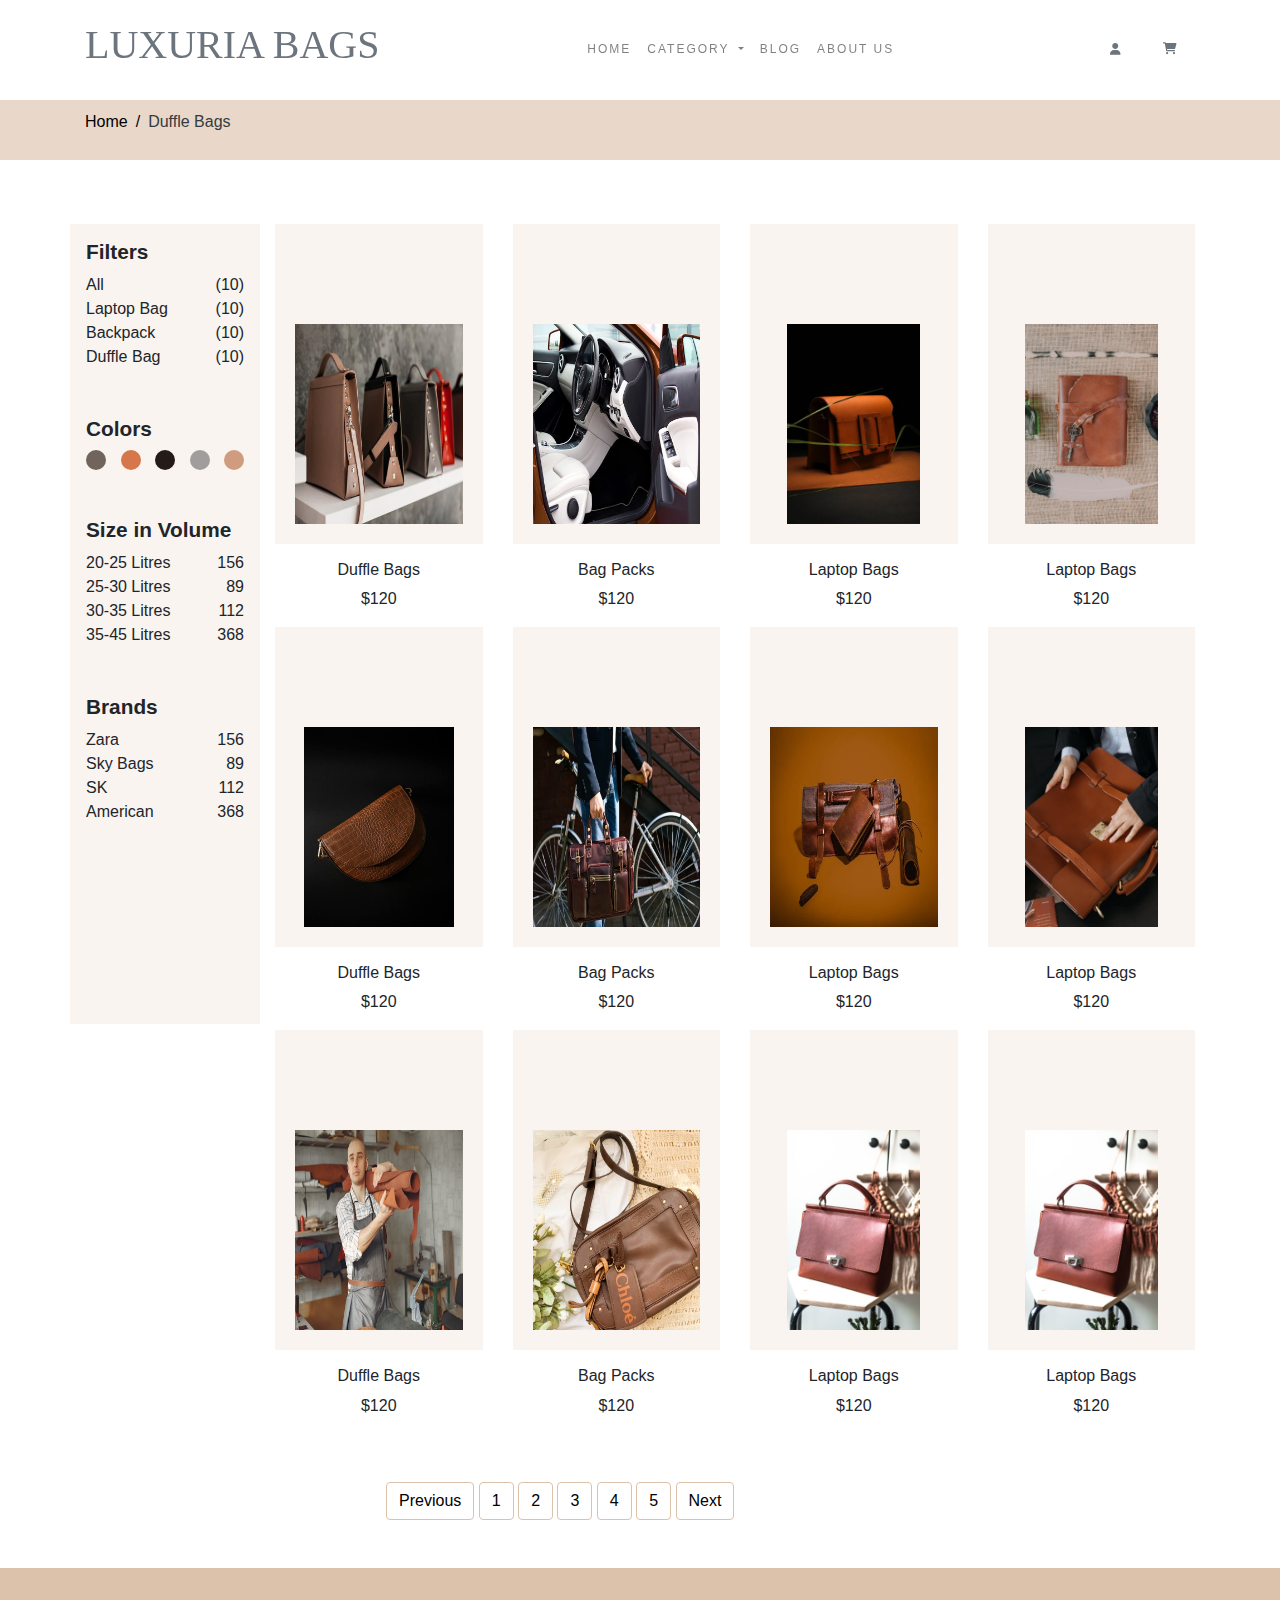
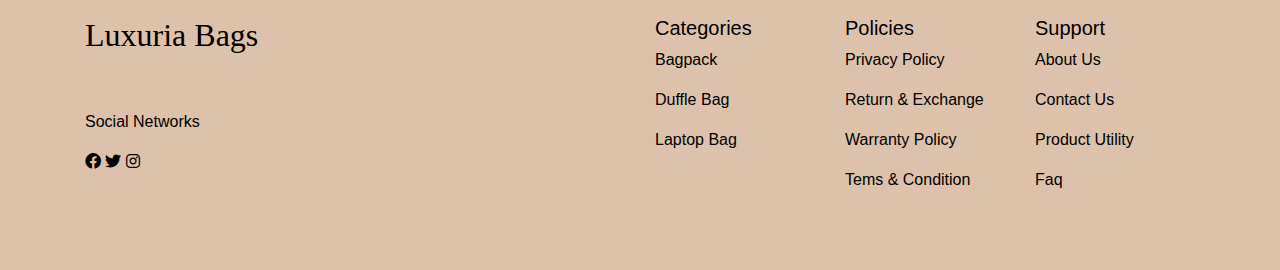
<file: duffle-bags.html>
<html lang="en">
<head>
    <meta charset="UTF-8">
    <meta name="viewport" content="width=device-width, initial-scale=1.0">
    <title>Luxuria Duffle Bags</title>
    <link href="https://maxcdn.bootstrapcdn.com/bootstrap/4.5.2/css/bootstrap.min.css" rel="stylesheet">
    <link rel="stylesheet" href="https://cdnjs.cloudflare.com/ajax/libs/font-awesome/6.0.0/css/all.min.css">
    <link rel="stylesheet" href="styles.css">  
    <link rel="stylesheet" href="nav.css">
    <link rel="stylesheet" href="backpacks.css">
</head>
<body>
    <nav id="navbar" class="navbar navbar-expand-lg navbar-light bg-light bg-transparent fixed-top p-3">
        <div class="container">
            <a class="navbar-brand" href="index.html">
                <h1 class="text-secondary">Luxuria Bags
                </h1>
            </a>

            <button class="navbar-toggler" type="button" data-toggle="collapse" data-target="#navbarNav"
                aria-controls="navbarNav" aria-expanded="false" aria-label="Toggle navigation">
                <span class="navbar-toggler-icon"></span>
            </button>

            <div class="collapse navbar-collapse" id="navbarNav">
                <div class="navbar-nav mx-auto">
                    <a class="nav-link " href="index.html">Home</a>
                   
                    <div class="nav-item dropdown hoverable-dropdown">
                        <a class="nav-link dropdown-toggle" href="#" id="navbarDropdown" role="button" data-toggle="dropdown" aria-haspopup="true" aria-expanded="false">
                            Category
                        </a>
                        <div class="dropdown-menu" aria-labelledby="navbarDropdown">
                            <a class="dropdown-item" href="backpacks.html"><p class="text-uppercase">Backpacks</p></a>
                            <a class="dropdown-item" href="duffle-bags.html"><p class="text-uppercase">Duffle Bags</p></a>
                            <a class="dropdown-item" href="laptop-bags.html"><p class="text-uppercase">Laptop Bags</p></a>
                        </div>
                    </div>
                    
                    <a class="nav-link" href="blog.html">Blog</a>
                    <a class="nav-link" href="about-us.html">About Us</a>
                    
                </div>

                <div class="d-flex my-2 my-lg-0">
                    <a class="nav-link mx-2" href="#" id="userLink"><i class="fas fa-user"></i> </a>
                    <a class="nav-link " href="cart.html"><i class="fas fa-shopping-cart"></i> </a>
                </div>
            </div>
        </div>
    </nav>

    <section style="background-color: #E9D8C9; color: #fff; padding: 10px; margin-top: 100px;" class="sub-nav">
        <div class="container">
          <div class="row">
            <div class="col-md-12">
              <div class="d-flex justify-content-even">
                <a href="index.html" class="mr-2">Home</a>
                <span class="mr-2">/</span>
                <p class="text-dark">Duffle Bags</p>
              </div>
            </div>
          </div>
        </div>
    </section> 
   
    <section >
        <div class="container pt-5">
          <div class="row">
            <div class="col-lg-2 d-none d-lg-block product-length p-3 mb-5 mt-3" style="background-color: #F9F4F0; height: 800px;">
                <h2>Filters</h2>
                <div class=" ">
                    <div class="d-flex justify-content-between align-items-center">
                       <span>All</span>
                       <span>(10)</span> 
                    </div>
                    <div class="d-flex justify-content-between align-items-center">
                        <span>Laptop Bag</span>
                        <span>(10)</span> 
                    </div>
                    <div class="d-flex justify-content-between align-items-center">
                        <span>Backpack</span>
                        <span>(10)</span> 
                    </div>
                     <div class="d-flex justify-content-between align-items-center">
                        <span>Duffle Bag</span>
                        <span>(10)</span> 
                    </div>
                <div>

                <div class="mt-5">
                    <h2>Colors</h2>
                    <div class="d-flex justify-content-between align-items-center">
                        <div class="color-option rounded-circle" style="background-color: #70645D; width: 20px; height: 20px;"></div>
                        <div class="color-option rounded-circle" style="background-color: #D5764B; width: 20px; height: 20px;"></div>
                        <div class="color-option rounded-circle" style="background-color: #241A17; width: 20px; height: 20px;"></div>
                        <div class="color-option rounded-circle" style="background-color: #A09D9C; width: 20px; height: 20px;"></div>
                        <div class="color-option rounded-circle" style="background-color: #CF9C7F; width: 20px; height: 20px;"></div>
                    </div>
                </div>

                <div class="mt-5">
                    <h2>Size in Volume</h2>
                    <div class="d-flex justify-content-between align-items-center">
                        <span>20-25 Litres</span>
                        <span>156</span> 
                    </div>
                    <div class="d-flex justify-content-between align-items-center">
                        <span>25-30 Litres</span>
                        <span>89</span> 
                    </div>
                    <div class="d-flex justify-content-between align-items-center">
                        <span>30-35 Litres</span>
                        <span>112</span> 
                    </div>
                    <div class="d-flex justify-content-between align-items-center">
                        <span>35-45 Litres</span>
                        <span>368</span> 
                    </div>
                </div>
              
                <div class="mt-5">
                    <h2>Brands</h2>
                    <div class="d-flex justify-content-between align-items-center">
                        <span>Zara</span>
                        <span>156</span> 
                    </div>
                    <div class="d-flex justify-content-between align-items-center">
                        <span>Sky Bags</span>
                        <span>89</span> 
                    </div>
                    <div class="d-flex justify-content-between align-items-center">
                        <span>SK</span>
                        <span>112</span> 
                    </div>
                    <div class="d-flex justify-content-between align-items-center">
                        <span>American</span>
                        <span>368</span> 
                    </div>
                </div>
                
            </div>
          <div>

           </div>

            </div>
            </div>

            <div class="col-lg-10 product-detailx mt-3">

              <div class="row">
                <div class="col-lg-3 col-md-6 ">
                    <div class="product">
                        <img src="./images/pexels-photo-9327162.webp" alt="Image 1">
                    </div>
                    <div class="text-center">
                        <h3 class="pt-3">Duffle Bags</h3>
                        <p>$120</p>
                    </div>
                    
                  
                </div>
                <div class="col-lg-3 col-md-6 ">
                    <div class="product">
                        <img src="./images/pexels-photo-9262979.jpeg" alt="Image 2">
                    </div>
                    <div class="text-center">
                        <h3 class="pt-3">Bag Packs</h3>
                        <p>$120</p>
                    </div>
                </div>
                <div class="col-lg-3 col-md-6">
                    <div class="product mbb-5">
                        <img src="./images/pexels-photo-8502482.webp" alt="Image 3">
                    </div>
                    <div class="text-center">
                        <h3 class="pt-3">Laptop Bags</h3>
                        <p>$120</p>
                    </div>
                </div>
                <div class="col-lg-3 col-md-6">
                    <div class="product mbb-5">
                      <img src="./images/pexels-photo-7978767.jpeg" alt="Image 3">
                    </div>
                    <div class="text-center">
                      <h3 class="pt-3">Laptop Bags</h3>
                      <p>$120</p>
                    </div>
                
                </div>

                <div class="col-lg-3 col-md-6 ">
                    <div class="product">
                        <img src="./images/pexels-photo-5462562.jpeg" alt="Image 1">
                    </div>
                    <div class="text-center">
                        <h3 class="pt-3">Duffle Bags</h3>
                        <p>$120</p>
                    </div>
                    
                  
                </div>
                <div class="col-lg-3 col-md-6 ">
                    <div class="product">
                        <img src="./images/pexels-photo-7595035.jpeg" alt="Image 2">
                    </div>
                    <div class="text-center">
                        <h3 class="pt-3">Bag Packs</h3>
                        <p>$120</p>
                    </div>
                </div>
                <div class="col-lg-3 col-md-6">
                    <div class="product mbb-5">
                        <img src="./images/pexels-photo-6674743.webp" alt="Image 3">
                    </div>
                    <div class="text-center">
                        <h3 class="pt-3">Laptop Bags</h3>
                        <p>$120</p>
                    </div>
                </div>
                <div class="col-lg-3 col-md-6">
                    <div class="product mbb-5">
                      <img src="./images/pexels-photo-6649421.webp" alt="Image 3">
                    </div>
                    <div class="text-center">
                      <h3 class="pt-3">Laptop Bags</h3>
                      <p>$120</p>
                    </div>
                
                </div>

                <div class="col-lg-3 col-md-6 ">
                    <div class="product">
                        <img src="./images/pexels-photo-4173278.jpeg" alt="Image 1">
                    </div>
                    <div class="text-center">
                        <h3 class="pt-3">Duffle Bags</h3>
                        <p>$120</p>
                    </div>
                    
                  
                </div>
                <div class="col-lg-3 col-md-6 ">
                    <div class="product">
                        <img src="./images/pexels-photo-4339598.jpeg" alt="Image 2">
                    </div>
                    <div class="text-center">
                        <h3 class="pt-3">Bag Packs</h3>
                        <p>$120</p>
                    </div>
                </div>
                <div class="col-lg-3 col-md-6">
                    <div class="product mbb-5">
                        <img src="./images/pexels-photo-4830926.jpeg" alt="Image 3">
                    </div>
                    <div class="text-center">
                        <h3 class="pt-3">Laptop Bags</h3>
                        <p>$120</p>
                    </div>
                </div>
                <div class="col-lg-3 col-md-6">
                    <div class="product mbb-5">
                      <img src="./images/pexels-photo-4830926.jpeg" alt="Image 3">
                    </div>
                    <div class="text-center">
                      <h3 class="pt-3">Laptop Bags</h3>
                      <p>$120</p>
                    </div>
                
                </div>

                <div class="row m-5">
                    <div class="col-lg-12 offset-lg-2">
                      <!-- Buttons for Previous and Next -->
                      <button type="button" class="btn btn-custom">Previous</button>
                      <button type="button" class="btn btn-custom">1</button>
                      <button type="button" class="btn btn-custom">2</button>
                      <button type="button" class="btn btn-custom">3</button>
                      <button type="button" class="btn btn-custom">4</button>
                      <button type="button" class="btn btn-custom">5</button>
                      <button type="button" class="btn btn-custom">Next</button>
                    </div>
                  </div>
                </div>
            </div>
            </div>
        </div>
    </section>
      

      <footer>
        <div class="container pt-5 pb-5">
          <div class="row">
            <div class="col-md-6">
              <h2>Luxuria Bags</h2>
              <div class="social-icons pt-5 pb-5">
                <p>Social Networks</p>
                <a href="#"><i class="fab fa-facebook"></i></a>
                <a href="#"><i class="fab fa-twitter"></i></a>
                <a href="#"><i class="fab fa-instagram"></i></a>
              </div>
            </div>
            <div class="col-md-6">
              <div class="row">
                <div class="col-md-4">
                  <h5>Categories</h5>
                  <div>
                    <p><a href="#">Bagpack</a></p>
                    <p><a href="#">Duffle Bag</a></p>
                    <p><a href="#">Laptop Bag</a><p>
                  </div>
                </div>
                <div class="col-md-4">
                  <h5>Policies</h5>
                  <div>
                    <p><a href="#">Privacy Policy</a></p>
                    <p><a href="#">Return & Exchange</a></p>
                    <p><a href="#">Warranty Policy</a></p>
                    <p><a href="#">Tems & Condition</a></p>
                  </div>
                </div>
                <div class="col-md-4">
                  <h5>Support</h5>
                  <div>
                    <p><a href="#">About Us</a></p>
                    <p><a href="#">Contact Us</a></p>
                    <p><a href="#">Product Utility</a></p>
                    <p><a href="#">Faq</a></p>
                  </div>
                </div>
              </div>
            </div>
          </div>
        </div>
    </footer>
  
    <script src="https://ajax.googleapis.com/ajax/libs/jquery/3.5.1/jquery.min.js"></script>
    <script src="https://cdnjs.cloudflare.com/ajax/libs/popper.js/1.16.0/umd/popper.min.js"></script>
    <script src="https://maxcdn.bootstrapcdn.com/bootstrap/4.5.2/js/bootstrap.min.js"></script>
    
    <script src="script.js"></script>
</body>
</html>
</file>
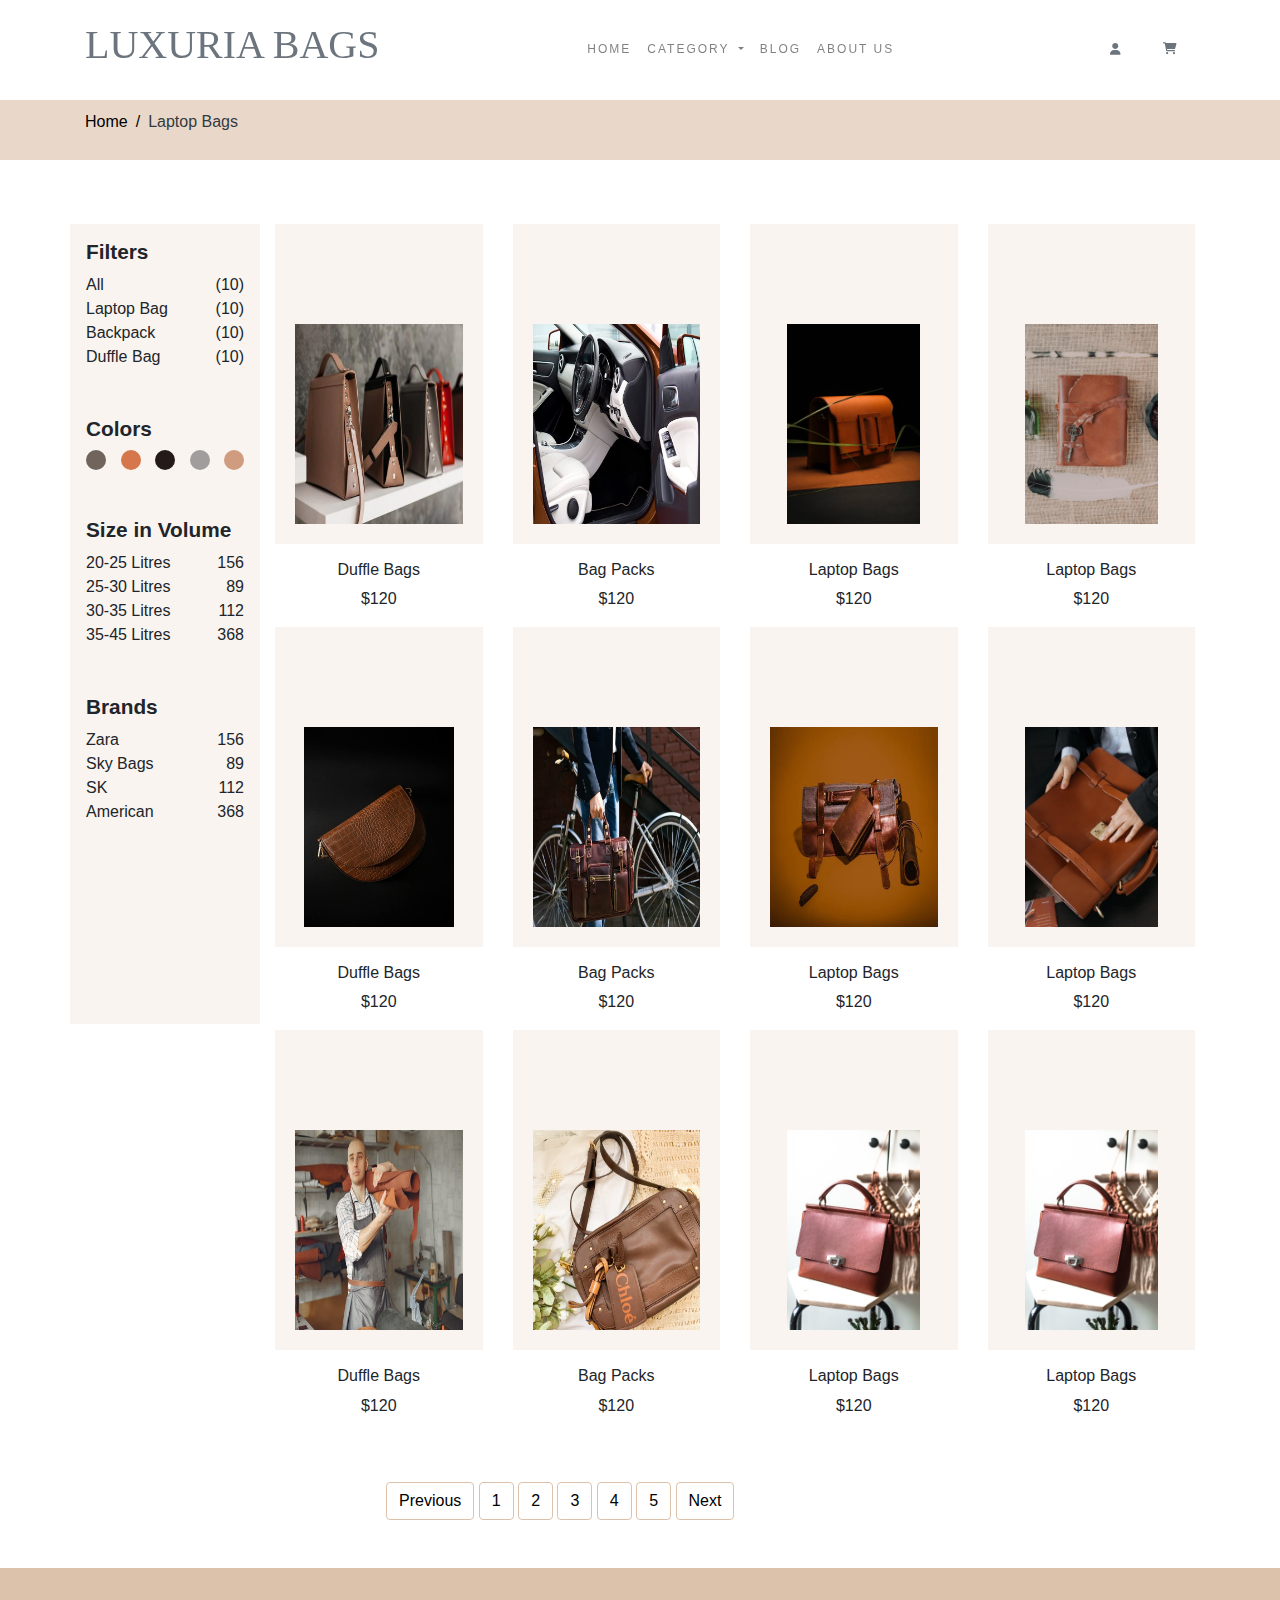
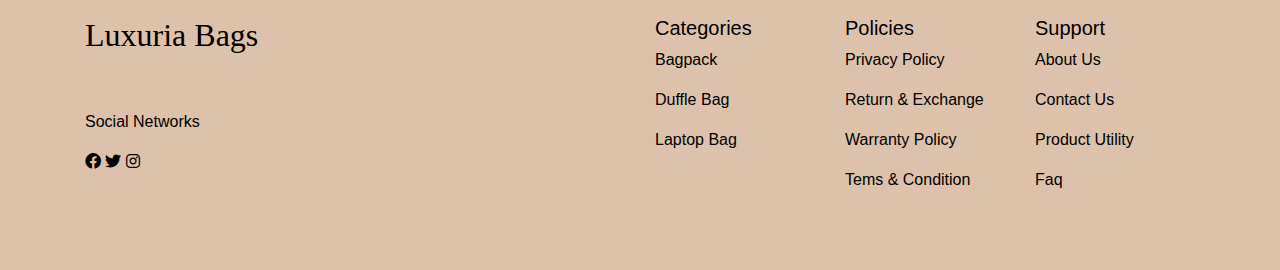
<file: laptop-bags.html>
<html lang="en">
<head>
    <meta charset="UTF-8">
    <meta name="viewport" content="width=device-width, initial-scale=1.0">
    <title>Luxuria Laptop Bags</title>
    <link href="https://maxcdn.bootstrapcdn.com/bootstrap/4.5.2/css/bootstrap.min.css" rel="stylesheet">
    <link rel="stylesheet" href="https://cdnjs.cloudflare.com/ajax/libs/font-awesome/6.0.0/css/all.min.css">
    <link rel="stylesheet" href="styles.css">  
    <link rel="stylesheet" href="nav.css">
    <link rel="stylesheet" href="backpacks.css">
</head>
<body>
    <nav id="navbar" class="navbar navbar-expand-lg navbar-light bg-light bg-transparent fixed-top p-3">
        <div class="container">
            <a class="navbar-brand" href="index.html">
                <h1 class="text-secondary">Luxuria Bags
                </h1>
            </a>

            <button class="navbar-toggler" type="button" data-toggle="collapse" data-target="#navbarNav"
                aria-controls="navbarNav" aria-expanded="false" aria-label="Toggle navigation">
                <span class="navbar-toggler-icon"></span>
            </button>

            <div class="collapse navbar-collapse" id="navbarNav">
                <div class="navbar-nav mx-auto">
                    <a class="nav-link " href="index.html">Home</a>
                   
                    <div class="nav-item dropdown hoverable-dropdown">
                        <a class="nav-link dropdown-toggle" href="#" id="navbarDropdown" role="button" data-toggle="dropdown" aria-haspopup="true" aria-expanded="false">
                            Category
                        </a>
                        <div class="dropdown-menu" aria-labelledby="navbarDropdown">
                            <a class="dropdown-item" href="backpacks.html"><p class="text-uppercase">Backpacks</p></a>
                            <a class="dropdown-item" href="duffle-bags.html"><p class="text-uppercase">Duffle Bags</p></a>
                            <a class="dropdown-item" href="laptop-bags.html"><p class="text-uppercase">Laptop Bags</p></a>
                        </div>
                    </div>
                    
                    <a class="nav-link" href="blog.html">Blog</a>
                    <a class="nav-link" href="about-us.html">About Us</a>
                    
                </div>

                <div class="d-flex my-2 my-lg-0">
                    <a class="nav-link mx-2" href="#" id="userLink"><i class="fas fa-user"></i> </a>
                    <a class="nav-link " href="cart.html"><i class="fas fa-shopping-cart"></i> </a>
                </div>
            </div>
        </div>
    </nav>

    <section style="background-color: #E9D8C9; color: #fff; padding: 10px; margin-top: 100px;" class="sub-nav">
        <div class="container">
          <div class="row">
            <div class="col-md-12">
              <div class="d-flex justify-content-even">
                <a href="index.html" class="mr-2">Home</a>
                <span class="mr-2">/</span>
                <p class="text-dark">Laptop Bags</p>
              </div>
            </div>
          </div>
        </div>
    </section>    
   
    <section >
        <div class="container pt-5">
          <div class="row">
            <div class="col-lg-2 d-none d-lg-block product-length p-3 mb-5 mt-3" style="background-color: #F9F4F0; height: 800px;">
                <h2>Filters</h2>
                <div class=" ">
                    <div class="d-flex justify-content-between align-items-center">
                       <span>All</span>
                       <span>(10)</span> 
                    </div>
                    <div class="d-flex justify-content-between align-items-center">
                        <span>Laptop Bag</span>
                        <span>(10)</span> 
                    </div>
                    <div class="d-flex justify-content-between align-items-center">
                        <span>Backpack</span>
                        <span>(10)</span> 
                    </div>
                     <div class="d-flex justify-content-between align-items-center">
                        <span>Duffle Bag</span>
                        <span>(10)</span> 
                    </div>
                <div>

                <div class="mt-5">
                    <h2>Colors</h2>
                    <div class="d-flex justify-content-between align-items-center">
                        <div class="color-option rounded-circle" style="background-color: #70645D; width: 20px; height: 20px;"></div>
                        <div class="color-option rounded-circle" style="background-color: #D5764B; width: 20px; height: 20px;"></div>
                        <div class="color-option rounded-circle" style="background-color: #241A17; width: 20px; height: 20px;"></div>
                        <div class="color-option rounded-circle" style="background-color: #A09D9C; width: 20px; height: 20px;"></div>
                        <div class="color-option rounded-circle" style="background-color: #CF9C7F; width: 20px; height: 20px;"></div>
                    </div>
                </div>

                <div class="mt-5">
                    <h2>Size in Volume</h2>
                    <div class="d-flex justify-content-between align-items-center">
                        <span>20-25 Litres</span>
                        <span>156</span> 
                    </div>
                    <div class="d-flex justify-content-between align-items-center">
                        <span>25-30 Litres</span>
                        <span>89</span> 
                    </div>
                    <div class="d-flex justify-content-between align-items-center">
                        <span>30-35 Litres</span>
                        <span>112</span> 
                    </div>
                    <div class="d-flex justify-content-between align-items-center">
                        <span>35-45 Litres</span>
                        <span>368</span> 
                    </div>
                </div>
              
                <div class="mt-5">
                    <h2>Brands</h2>
                    <div class="d-flex justify-content-between align-items-center">
                        <span>Zara</span>
                        <span>156</span> 
                    </div>
                    <div class="d-flex justify-content-between align-items-center">
                        <span>Sky Bags</span>
                        <span>89</span> 
                    </div>
                    <div class="d-flex justify-content-between align-items-center">
                        <span>SK</span>
                        <span>112</span> 
                    </div>
                    <div class="d-flex justify-content-between align-items-center">
                        <span>American</span>
                        <span>368</span> 
                    </div>
                </div>
                
            </div>
          <div>

           </div>

            </div>
            </div>

            <div class="col-lg-10 product-detailx mt-3">

              <div class="row">
                <div class="col-lg-3 col-md-6 ">
                    <div class="product">
                        <img src="./images/pexels-photo-9327162.webp" alt="Image 1">
                    </div>
                    <div class="text-center">
                        <h3 class="pt-3">Duffle Bags</h3>
                        <p>$120</p>
                    </div>
                    
                  
                </div>
                <div class="col-lg-3 col-md-6 ">
                    <div class="product">
                        <img src="./images/pexels-photo-9262979.jpeg" alt="Image 2">
                    </div>
                    <div class="text-center">
                        <h3 class="pt-3">Bag Packs</h3>
                        <p>$120</p>
                    </div>
                </div>
                <div class="col-lg-3 col-md-6">
                    <div class="product mbb-5">
                        <img src="./images/pexels-photo-8502482.webp" alt="Image 3">
                    </div>
                    <div class="text-center">
                        <h3 class="pt-3">Laptop Bags</h3>
                        <p>$120</p>
                    </div>
                </div>
                <div class="col-lg-3 col-md-6">
                    <div class="product mbb-5">
                      <img src="./images/pexels-photo-7978767.jpeg" alt="Image 3">
                    </div>
                    <div class="text-center">
                      <h3 class="pt-3">Laptop Bags</h3>
                      <p>$120</p>
                    </div>
                
                </div>

                <div class="col-lg-3 col-md-6 ">
                    <div class="product">
                        <img src="./images/pexels-photo-5462562.jpeg" alt="Image 1">
                    </div>
                    <div class="text-center">
                        <h3 class="pt-3">Duffle Bags</h3>
                        <p>$120</p>
                    </div>
                    
                  
                </div>
                <div class="col-lg-3 col-md-6 ">
                    <div class="product">
                        <img src="./images/pexels-photo-7595035.jpeg" alt="Image 2">
                    </div>
                    <div class="text-center">
                        <h3 class="pt-3">Bag Packs</h3>
                        <p>$120</p>
                    </div>
                </div>
                <div class="col-lg-3 col-md-6">
                    <div class="product mbb-5">
                        <img src="./images/pexels-photo-6674743.webp" alt="Image 3">
                    </div>
                    <div class="text-center">
                        <h3 class="pt-3">Laptop Bags</h3>
                        <p>$120</p>
                    </div>
                </div>
                <div class="col-lg-3 col-md-6">
                    <div class="product mbb-5">
                      <img src="./images/pexels-photo-6649421.webp" alt="Image 3">
                    </div>
                    <div class="text-center">
                      <h3 class="pt-3">Laptop Bags</h3>
                      <p>$120</p>
                    </div>
                
                </div>

                <div class="col-lg-3 col-md-6 ">
                    <div class="product">
                        <img src="./images/pexels-photo-4173278.jpeg" alt="Image 1">
                    </div>
                    <div class="text-center">
                        <h3 class="pt-3">Duffle Bags</h3>
                        <p>$120</p>
                    </div>
                    
                  
                </div>
                <div class="col-lg-3 col-md-6 ">
                    <div class="product">
                        <img src="./images/pexels-photo-4339598.jpeg" alt="Image 2">
                    </div>
                    <div class="text-center">
                        <h3 class="pt-3">Bag Packs</h3>
                        <p>$120</p>
                    </div>
                </div>
                <div class="col-lg-3 col-md-6">
                    <div class="product mbb-5">
                        <img src="./images/pexels-photo-4830926.jpeg" alt="Image 3">
                    </div>
                    <div class="text-center">
                        <h3 class="pt-3">Laptop Bags</h3>
                        <p>$120</p>
                    </div>
                </div>
                <div class="col-lg-3 col-md-6">
                    <div class="product mbb-5">
                      <img src="./images/pexels-photo-4830926.jpeg" alt="Image 3">
                    </div>
                    <div class="text-center">
                      <h3 class="pt-3">Laptop Bags</h3>
                      <p>$120</p>
                    </div>
                
                </div>

                <div class="row m-5">
                    <div class="col-lg-12 offset-lg-2">
                      <button type="button" class="btn btn-custom">Previous</button>
                      <button type="button" class="btn btn-custom">1</button>
                      <button type="button" class="btn btn-custom">2</button>
                      <button type="button" class="btn btn-custom">3</button>
                      <button type="button" class="btn btn-custom">4</button>
                      <button type="button" class="btn btn-custom">5</button>
                      <button type="button" class="btn btn-custom">Next</button>
                    </div>
                  </div>
                </div>
            </div>
            </div>
        </div>
    </section>     

    <footer>
        <div class="container pt-5 pb-5">
          <div class="row">
            <div class="col-md-6">
              <h2>Luxuria Bags</h2>
              <div class="social-icons pt-5 pb-5">
                <p>Social Networks</p>
                <a href="#"><i class="fab fa-facebook"></i></a>
                <a href="#"><i class="fab fa-twitter"></i></a>
                <a href="#"><i class="fab fa-instagram"></i></a>
              </div>
            </div>
            <div class="col-md-6">
              <div class="row">
                <div class="col-md-4">
                  <h5>Categories</h5>
                  <div>
                    <p><a href="#">Bagpack</a></p>
                    <p><a href="#">Duffle Bag</a></p>
                    <p><a href="#">Laptop Bag</a><p>
                  </div>
                </div>
                <div class="col-md-4">
                  <h5>Policies</h5>
                  <div>
                    <p><a href="#">Privacy Policy</a></p>
                    <p><a href="#">Return & Exchange</a></p>
                    <p><a href="#">Warranty Policy</a></p>
                    <p><a href="#">Tems & Condition</a></p>
                  </div>
                </div>
                <div class="col-md-4">
                  <h5>Support</h5>
                  <div>
                    <p><a href="#">About Us</a></p>
                    <p><a href="#">Contact Us</a></p>
                    <p><a href="#">Product Utility</a></p>
                    <p><a href="#">Faq</a></p>
                  </div>
                </div>
              </div>
            </div>
          </div>
        </div>
    </footer>
  
    <script src="https://ajax.googleapis.com/ajax/libs/jquery/3.5.1/jquery.min.js"></script>
    <script src="https://cdnjs.cloudflare.com/ajax/libs/popper.js/1.16.0/umd/popper.min.js"></script>
    <script src="https://maxcdn.bootstrapcdn.com/bootstrap/4.5.2/js/bootstrap.min.js"></script>
    
    <script src="script.js"></script>
</body>
</html>
</file>
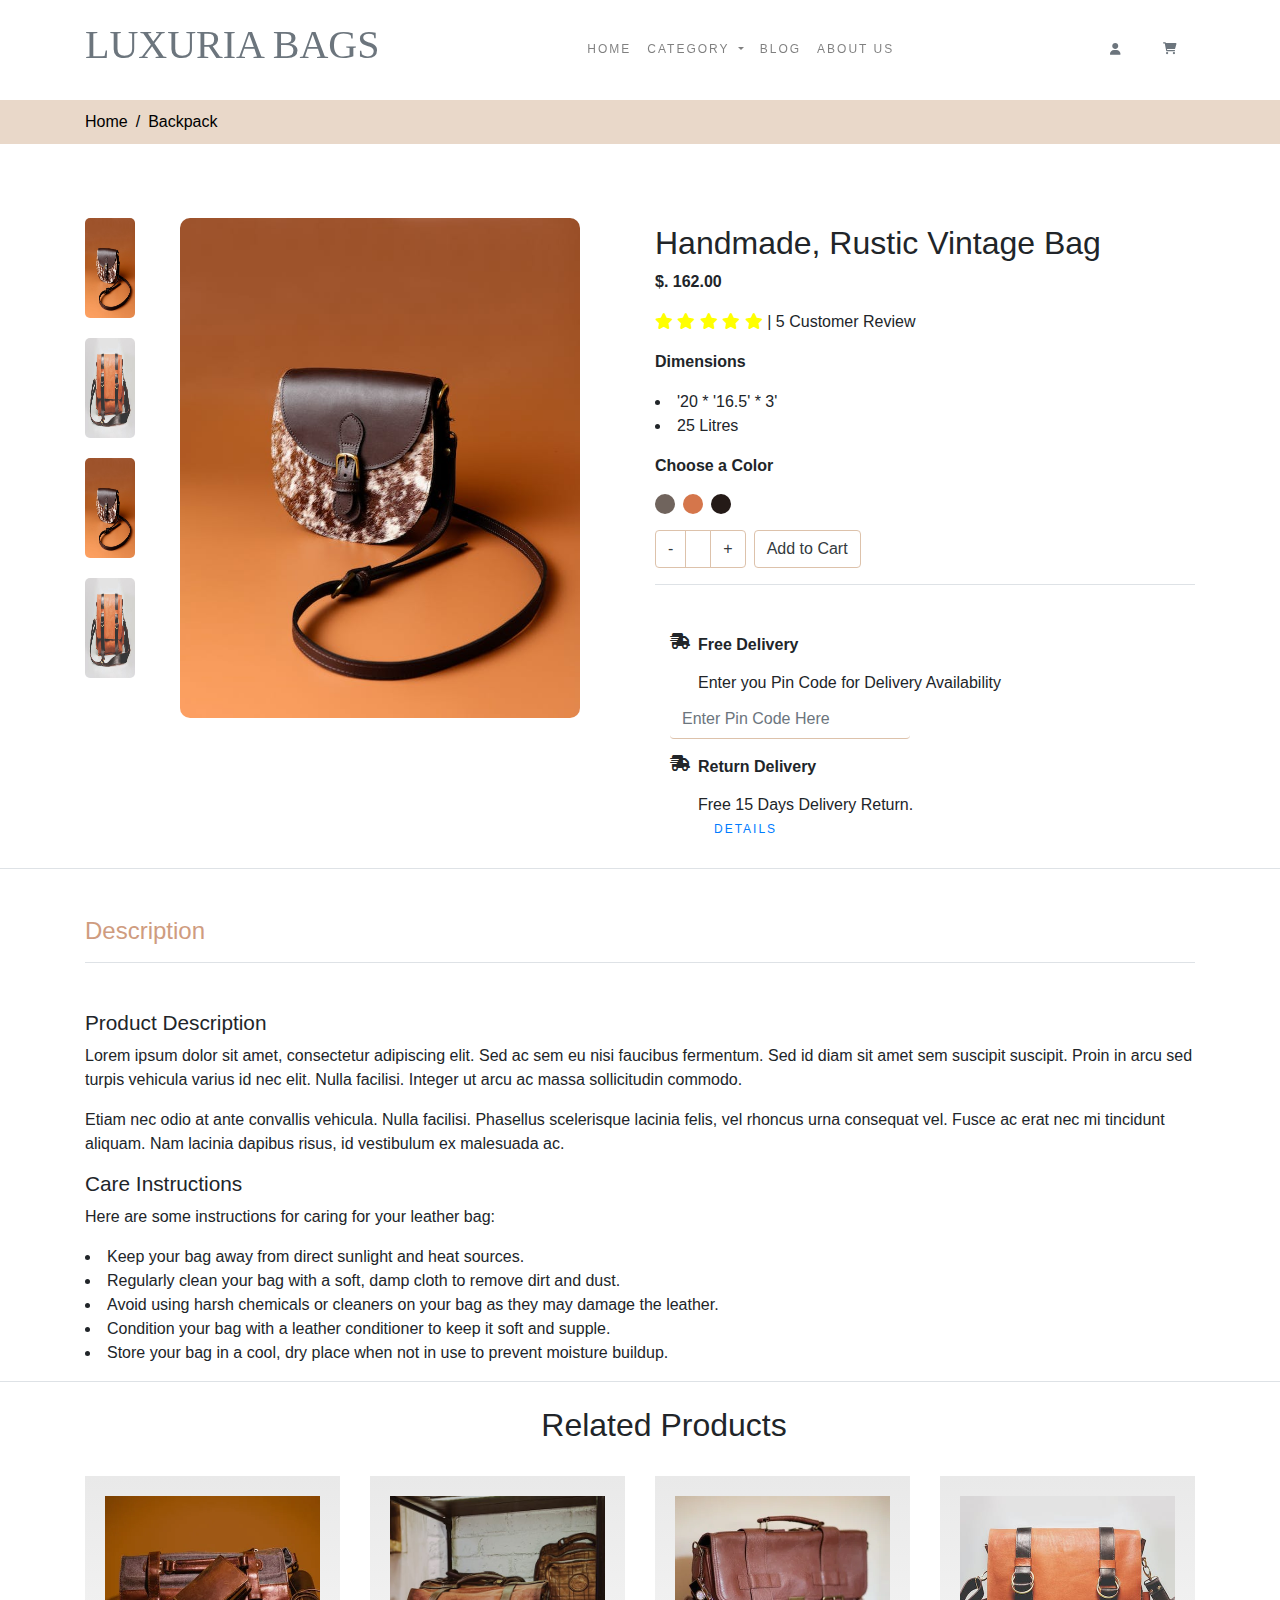
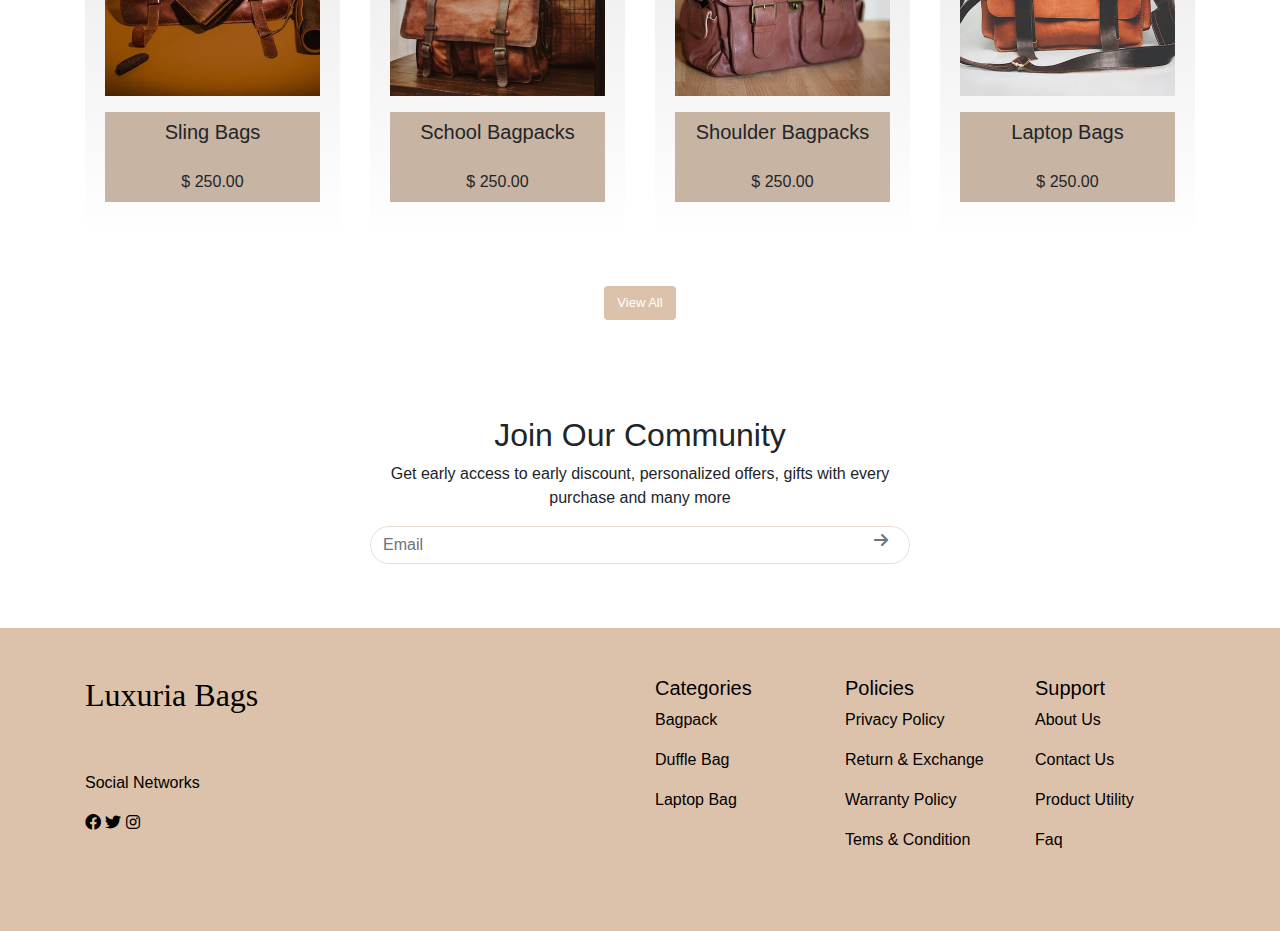
<file: view-product.html>
<html lang="en">
<head>
    <meta charset="UTF-8">
    <meta name="viewport" content="width=device-width, initial-scale=1.0">
    <title>View Product Details</title>
    <link href="https://maxcdn.bootstrapcdn.com/bootstrap/4.5.2/css/bootstrap.min.css" rel="stylesheet">
    <link rel="stylesheet" href="https://cdnjs.cloudflare.com/ajax/libs/font-awesome/6.0.0/css/all.min.css">
    <link rel="stylesheet" href="styles.css">  
    <link rel="stylesheet" href="nav.css">
    <link rel="stylesheet" href="backpacks.css">
</head>
<body>
    <nav id="navbar" class="navbar navbar-expand-lg navbar-light bg-light bg-transparent fixed-top p-3 mb-5">
        <div class="container">
            <a class="navbar-brand" href="index.html">
                <h1 class="text-secondary">Luxuria Bags
                </h1>
            </a>

            <button class="navbar-toggler" type="button" data-toggle="collapse" data-target="#navbarNav"
                aria-controls="navbarNav" aria-expanded="false" aria-label="Toggle navigation">
                <span class="navbar-toggler-icon"></span>
            </button>

            <div class="collapse navbar-collapse" id="navbarNav">
                <div class="navbar-nav mx-auto">
                    <a class="nav-link " href="index.html">Home</a>
                   
                    <div class="nav-item dropdown hoverable-dropdown">
                        <a class="nav-link dropdown-toggle" href="#" id="navbarDropdown" role="button" data-toggle="dropdown" aria-haspopup="true" aria-expanded="false">
                            Category
                        </a>
                        <div class="dropdown-menu" aria-labelledby="navbarDropdown">
                            <a class="dropdown-item" href="backpacks.html"><p class="text-uppercase">Backpacks</p></a>
                            <a class="dropdown-item" href="duffle-bags.html"><p class="text-uppercase">Duffle Bags</p></a>
                            <a class="dropdown-item" href="laptop-bags.html"><p class="text-uppercase">Laptop Bags</p></a>
                        </div>
                    </div>
                    
                    <a class="nav-link" href="blog.html">Blog</a>
                    <a class="nav-link" href="about-us.html">About Us</a>
                    
                </div>

                <div class="d-flex my-2 my-lg-0">
                    <a class="nav-link mx-2" href="#" id="userLink"><i class="fas fa-user"></i> </a>
                    <a class="nav-link " href="cart.html"><i class="fas fa-shopping-cart"></i> </a>
                </div>
            </div>
        </div>
    </nav>

    <section style="background-color: #E9D8C9; color: #fff; padding: 10px; margin-top: 100px;" class="sub-nav">
        <div class="container">
          <div class="row">
            <div class="col-md-12">
              <div class="d-flex justify-content-even">
                <a href="index.html" class="mr-2">Home</a>
                <span class="mr-2">/</span>
                <a href="#" class="mr-2">Backpack</a>
              </div>
            </div>
          </div>
        </div>
    </section>    

    <section class="mt-3">
        <div class="container pt-5">
          <div class="row">
            <div class="col-lg-6 col-md-12">
                <div class="row">
                  <div class="col-md-2 smailler-images d-none d-lg-block">
                    <img class="small-image" src="./images/pexels-photo-10858053.jpeg" alt="Product Side 1">
                    <img class="small-image" src="./images/pexels-photo-1152077.jpeg" alt="Product Side 2">
                    <img class="small-image" src="./images/pexels-photo-10858053.jpeg" alt="Product Side 3">
                    <img class="small-image" src="./images/pexels-photo-1152077.jpeg" alt="Product Side 4">
                  </div>

                  <div class="col-md-10 bigger-image">
                    <img src="./images/pexels-photo-10858053.jpeg" alt="Full Product Image" class="img-fluid ">
                  </div>
                </div>
            </div>

            <div class="col-lg-6 col-md-12 products-details pt-3">
              <h2>Handmade, Rustic Vintage Bag</h2>
              <p>$. 162.00</p>
              <div>
                <span class="fa fa-star checked"></span>
                <span class="fa fa-star checked"></span>
                <span class="fa fa-star checked"></span>
                <span class="fa fa-star checked"></span>
                <span class="fa fa-star checked"></span>
                |  5 Customer Review
              </div>

                <div class="pt-3">
                    <p>Dimensions</p>
                    <div class="pl-0">
                        <li>'20 * '16.5' * 3'</li>
                        <li>25 Litres</li>
                    </div>
                </div>

                <div class="pt-3">
                    <p>Choose a Color</p>
                    <div class="d-flex justify-content-evenly align-items-center">
                        <div class="color-option rounded-circle mr-2" style="background-color: #70645D; width: 20px; height: 20px;"></div>
                        <div class="color-option rounded-circle mr-2" style="background-color: #D5764B; width: 20px; height: 20px;"></div>
                        <div class="color-option rounded-circle mr-2" style="background-color: #241A17; width: 20px; height: 20px;"></div>                       
                    </div>
                </div>

                <div class="d-flex justify-content-evenly align-items-left pt-3">
                    <div class="btn-group mr-2" role="group" aria-label="Quantity">
                      <button type="button" class="btn btn-secondary text-dark" style="background-color: white; border-color: #DDC2AB;">-</button>
                      <button type="button" class="btn btn-secondary text-dark" style="background-color: white; border-color: #DDC2AB;"></button>
                      <button type="button" class="btn btn-secondary text-dark" style="background-color: white; border-color: #DDC2AB;">+</button>
                    </div>
                    <button type="button" class="btn btn-primary text-dark" style="background-color: white; border-color: #DDC2AB;">Add to Cart</button>
                </div>

                <div class="mt-3 border-bottom border-gold"></div>

                <section class="pt-5">
                    <div class="container">
                      <div class="row">
                        <div class="col-md-12 d-flex">
                          <i class="fas fa-shipping-fast mr-2"></i>
                          <div>
                            <p>Free Delivery</p>
                            <h6>Enter you Pin Code for Delivery Availability</h6>
                          </div>
                        </div>
                      </div>
                      <div class="row">
                        <div class="col-md-6 ">
                          <input type="text" class="form-control custom-border-bottom" placeholder="Enter Pin Code Here">
                        </div>
                      </div>
                      <div class="row pt-3">
                        <div class="col-md-12 d-flex">
                          <i class="fas fa-shipping-fast mr-2"></i>
                          <div>
                            <p>Return Delivery</p>
                            <h6>Free 15 Days Delivery Return. <a class="nav-link " href="#">Details</a></h6>
                          </div>
                        </div>
                      </div>
                    </div>
                  </section>                  
            </div>           
          </div>
        </div>
    </section>

    <div class="mt-3 border-bottom border-gold"></div>

    <section class="mt-5 product-description">
        <div class="container">
          <div class="row">
            <div class="col-md-12">
              <h4>Description</h4>
              <div class="mt-3 border-bottom border-gold"></div>
              <h2 class="pt-5">Product Description</h2>
              <p>Lorem ipsum dolor sit amet, consectetur adipiscing elit. Sed ac sem eu nisi faucibus fermentum. Sed id diam sit amet sem suscipit suscipit. Proin in arcu sed turpis vehicula varius id nec elit. Nulla facilisi. Integer ut arcu ac massa sollicitudin commodo.</p>
              <p>Etiam nec odio at ante convallis vehicula. Nulla facilisi. Phasellus scelerisque lacinia felis, vel rhoncus urna consequat vel. Fusce ac erat nec mi tincidunt aliquam. Nam lacinia dapibus risus, id vestibulum ex malesuada ac.</p>
            </div>
          </div>

          <div class="row">
            <div class="col-md-12">
              <!-- Care instructions -->
              <h2>Care Instructions</h2>
              <p>Here are some instructions for caring for your leather bag:</p>
              <div >
                <li>Keep your bag away from direct sunlight and heat sources.</li>
                <li>Regularly clean your bag with a soft, damp cloth to remove dirt and dust.</li>
                <li>Avoid using harsh chemicals or cleaners on your bag as they may damage the leather.</li>
                <li>Condition your bag with a leather conditioner to keep it soft and supple.</li>
                <li>Store your bag in a cool, dry place when not in use to prevent moisture buildup.</li>
              </div>
            </div>
          </div>
        </div>
    </section>
      
    <div class="mt-3 border-bottom border-gold"></div>

    <section class="image-section">
        <div class="container">
            <div class="row">
                <div class="col-md-12 text-center m-4">
                  <h2>Related Products</h2>
                </div>
            </div>

            <div class="row">
            <div class="col-lg-3 col-md-6 ">
              <div class="image-container">
                <img src="./images/pexels-photo-6674743.webp" alt="Image 1">
                <div class="product-details mt-3">
                    <h5 class="pt-2 equal-height-h5">Sling Bags</h5>
                    <p class="pb-2">$ 250.00</p>
               </div>
              </div>
            </div>
            <div class="col-lg-3 col-md-6 ">
              <div class="image-container">
                <img src="./images/pexels-photo-12811978.jpeg" alt="Image 2">
                <div class="product-details mt-3">
                    <h5 class="pt-2 equal-height-h5">School Bagpacks</h5>
                    <p class="pb-2">$ 250.00</p>
               </div>
              </div>
            </div>
            <div class="col-lg-3 col-md-6">
              <div class="image-container mbb-5">
                <img src="./images/pexels-photo-10973347.webp" alt="Image 3">
                <div class="product-details mt-3">
                    <h5 class="pt-2 equal-height-h5">Shoulder Bagpacks</h5>
                    <p class="pb-2">$ 250.00</p>
               </div>
              </div>
            </div>
            <div class="col-lg-3 col-md-6">
                <div class="image-container mbb-6">
                    <img src="./images/pexels-photo-1152077.jpeg" alt="Image 3">
                    <div class="product-details mt-3">
                        <h5 class="pt-2 equal-height-h5">Laptop Bags</h5>
                        <p class="pb-2">$ 250.00</p>
                   </div>
                </div>
              </div>
            </div>

          <div class="row">
            <div class="col-md-12 text-center mt-5 mb-5">
              <button class="btn btn-duff text-white">View All</button>
            </div>
          </div>
        </div>
    </section>

    <section class="mt-5 mb-5 subscribe">
      <div class="container">
        <div class="row justify-content-center">
          <div class="col-md-6 text-center">
            <h2>Join Our Community</h2>
            <p class="lh-p">Get early access to early discount, personalized offers, gifts with every purchase and many more</p>
            <div class="input-group mt-3 mb-3">
              <input type="text" class="form-control rounded-pill position-relative " placeholder="Email" style="text-align: left; border-color: #E9DED5;">
              <button class="btn btn-outline-secondary position-absolute top-50 translate-middle-y" type="button" style="right: 10px; border: none;"><i class="fas fa-arrow-right"></i></button>
            </div>
          </div>
        </div>
      </div>
    </section>

    <footer>
        <div class="container pt-5 pb-5">
          <div class="row">
            <div class="col-md-6">
              <h2>Luxuria Bags</h2>
              <div class="social-icons pt-5 pb-5">
                <p>Social Networks</p>
                <a href="#"><i class="fab fa-facebook"></i></a>
                <a href="#"><i class="fab fa-twitter"></i></a>
                <a href="#"><i class="fab fa-instagram"></i></a>
              </div>
            </div>
            <div class="col-md-6">
              <div class="row">
                <div class="col-md-4">
                  <h5>Categories</h5>
                  <div>
                    <p><a href="#">Bagpack</a></p>
                    <p><a href="#">Duffle Bag</a></p>
                    <p><a href="#">Laptop Bag</a><p>
                  </div>
                </div>
                <div class="col-md-4">
                  <h5>Policies</h5>
                  <div>
                    <p><a href="#">Privacy Policy</a></p>
                    <p><a href="#">Return & Exchange</a></p>
                    <p><a href="#">Warranty Policy</a></p>
                    <p><a href="#">Tems & Condition</a></p>
                  </div>
                </div>
                <div class="col-md-4">
                  <h5>Support</h5>
                  <div>
                    <p><a href="#">About Us</a></p>
                    <p><a href="#">Contact Us</a></p>
                    <p><a href="#">Product Utility</a></p>
                    <p><a href="#">Faq</a></p>
                  </div>
                </div>
              </div>
            </div>
          </div>
        </div>
    </footer>

    <script src="https://ajax.googleapis.com/ajax/libs/jquery/3.5.1/jquery.min.js"></script>
    <script src="https://cdnjs.cloudflare.com/ajax/libs/popper.js/1.16.0/umd/popper.min.js"></script>
    <script src="https://maxcdn.bootstrapcdn.com/bootstrap/4.5.2/js/bootstrap.min.js"></script>
    
    <script src="script.js"></script>
</body>
</html>
</file>
<file: styles.css>
*{
    margin: 0;
    padding: 0;
    font-family: "acumin-pro", "Acumin Pro", "Helvetica Neue", Helvetica, Arial, sans-serif;
}

.background-section {
    background-image: url('./images/pix.webp');
    background-size: cover;
    background-position: center;
    color: white;
    padding: 100px 0; 
    height: 500px;
  }

  .text-left {
    text-align: left;
  }

  .image-container {
    text-align: center;
    background: linear-gradient(to bottom, #E9E9E9, white);
    padding: 20px;
  }

  .image-container img {
    max-width: 100%;
    height: 200px; 
    object-fit: cover; 
  }

  .image-container h3 {
    margin-top: 10px; 
  }

  .btn-duff{
    background-color: #DDC2AB;
    font-size: 13px;
  }

  .collections{
    text-decoration: none;
    color: #000;
  }
  
  .btn-duffs{
    background-color: #DDC2AB;
    font-size: 20px;
  }

  .text-container {
    background-color: #F1E6DD; 
    color: white; 
    padding: 80px; 
    height: 300px;
    color: #C8B4A3;
    width: 100%;
  }

  .text-content h2 {
    color: #C8B4A3; 
  }

  .brand-container img{
    height: 300px !important; 
    width: 100%;
  }

.product-details{
    background-color: #C8B4A3;
}

.background-section-color {
    background-color: #F1E6DD; 
    padding: 50px 0;
  }
  
  .icon-container {
    margin-bottom: 20px; 
  }

  .blog-background{
    background-color: #F8F2EE;
  }

  .equal-image {
    width: 100%;
    height: 200px;
    object-fit: cover;
  }

  .equal-height-h5 {
    height: 50px;
    overflow: hidden;
  }

  .equal-height-h3 {
    height: 100px; 
    overflow: hidden; 
  }

  .equal-height-p {
    height: 100px; 
    overflow: hidden; 
  }

  footer{
    background-color: #DDC2AB;
    color: black;
  }

  footer a {
    color: #000;
}

footer h2{
    font-family: cursive;
}

.fa-user, .fa-shopping-cart{
  color: #6c757d ;
}

.sub-nav a, .sub-nav span{
color: #000 ;
}

.copyright{
  padding: 10px 0px;
}

.copyright h2{
  font-size: 1em;
}

  @media (max-width: 768px) {
    .display-4 {
        font-size: 2.5rem !important; 
    }

    .text-container {
        padding: 20px !important;
    }

 
}

@media (max-width: 328px) {
    .subscribe h2 {
        font-size: 1.3rem !important; 
    } 

    .navbar-brand h1 {
      font-size: 1.5rem;
  }

  .image-section h2{
    font-size: 1.4rem;
  }

  .buy{
    font-size: 1.5rem;
  }
  }

  @media (max-width: 375px) {
  
    .navbar-brand h1 {
      font-size: 1.5rem;
  }
}

@media (max-width:425px) {
  
  .products-details h2 {
    font-size: 1.2rem;
}

footer h2, .social-icons {
  text-align: center;
}
}
</file>
<file: nav.css>
* {
    margin: 0;
    padding: 0;
}


#navbar.navbar-light.bg-transparent {
    background-color: transparent !important;
}

#navbar.navbar-light.bg-dark {
    background-color: #000 !important;
}

.navbar-brand h1{
    text-transform: uppercase;
    font-family: cursive;
}

.nav-link{
    text-transform: uppercase;
    font-size: 12px;
    letter-spacing: 2px;
}

#navbar .navbar-nav .contact-link {
    background-color: transparent;
    border: 1px solid white;
    
}

#navbar .navbar-nav .contact-link {
    background-color: transparent;
    border: 1px solid white;
}

.hoverable-dropdown:hover .dropdown-menu {
    display: block;
}

.hoverable-dropdown .dropdown-menu {
    display: none;
}



@media (max-width: 768px) {
    #navbar.navbar-light.bg-transparent {
        background-color: #A8A8A7 !important;
        color: #fff;
    }
}
</file>
<file: about-us.css>
*{
    margin: 0;
    padding: 0;
}

.about-image-section {
    position: relative;
    width: 100%;
    height: 500px;
    overflow: hidden;
}

.about-image-section img {
    width: 100%;
    height:500px;
    object-fit: cover;
}

.about-overlay {
    position: absolute;
    top: 0;
    left: 0;
    width: 100%;
    height: 100%;
    background-color: rgba(0, 0, 0, 0.5); 
    display: flex;
    flex-direction: column;
    justify-content: center;
    align-items: center;
    color: #fff; 
    text-align: center;
    padding: 0 20px;
    margin-top: 20px;
}

.bg-darker{
    background-color: #DDC2AB;
}

.btn-black{
    background-color: #000;
    color: #fff;
  }

  .border-none {
    border-color: #000 !important;
}

.form-text {
    margin-top: 0.25rem;
    font-size: .875em;
    color: var(--bs-secondary-color);
}

.discount-text{
    font-size: .875em;
}
</file>
<file: backpacks.css>
*{
    margin: 0;
    padding: 0;
}
  
  .product {
    text-align: center;
    background-color: #F9F4F0;
    padding: 100px 20px 20px; 
  }

  .product img {
    max-width: 100%;
    height: 200px; 
    
  }

  .product h3 {
    margin-top: 10px;
  }

  .product-length h2{
    font-size: 1.3rem;
    font-weight: 700;
  }

  .product-detailx h3{
    font-size: 1rem;
  }

  .btn-custom {
    background-color: white;
    border: 1px solid #DDC2AB;
    color: black;
  }
  
  .small-image {
    width: 50px; 
    height: 50px; 
  
  }
  
  .bigger-image img {
    border-radius: 10px;
    height: 500px;
    margin-top: 10px;
    background-color: #DDC2AB;
  }

  .smailler-images img{
    border-radius: 5px;
    height: 100px;
    margin-bottom: 10px;
    margin-top: 10px;
  }
  
.fa-star {
    color: yellow; 
  }
  
.products-details p{
    font-weight: 700;
}

.custom-border-bottom {
    border-top: 0;
    border-left: 0;
    border-right: 0;
    border-bottom: 1px solid #DDC2AB;
  }
  
  .product-description h4{
    color: #CF9C7F;
  }

  .product-description h2{
    font-size: 1.3rem;
  }
</file>
<file: cart.css>
*{
    margin: 0;
    padding: 0;
}

.custom-border-color {
    border: 2px solid #DDC2AB; 
  }

  .btn-delete {
    background-color: white;
    border-color: #DDC2AB;
    color: #000;
  }
  .btn-delete i {
    color: red;
  }

  .cart-image img{
    width: 80px;
    height: 80px;
  }

  .checkout-bk{
    background-color: #F9F4F0;
  }

  .checkout-bk h2{
    font-size: 1.2rem;
    font-weight: 700;
  }

  .checkout-bk h4{
    font-size: 1.2rem;
  }

  .input-group-text {
    display: -ms-flexbox;
    display: flex;
    -ms-flex-align: center;
    align-items: center;
    padding: 0.375rem 0.75rem;
    margin-bottom: 0;
    font-size: 1rem;
    font-weight: 400;
    line-height: 1.5;
    color: #495057;
    text-align: center;
    white-space: nowrap;
    background-color: white !important; 
   border: none !important; 
    border-radius: 0.25rem;
}

.custom-input {
  background-color: transparent;
  border-color: black;
  color: black; /* Adjust text color as needed */
}

.fw{
  font-weight: 700;
}

.btn-checkout{
  width: 100%;
  background-color: #CF9C7F; /* Replace "your-color" with your desired background color */
  color: #fff; /* Set text color to white */
  border-color: none; /* Set border color to match background color */
}
</file>
